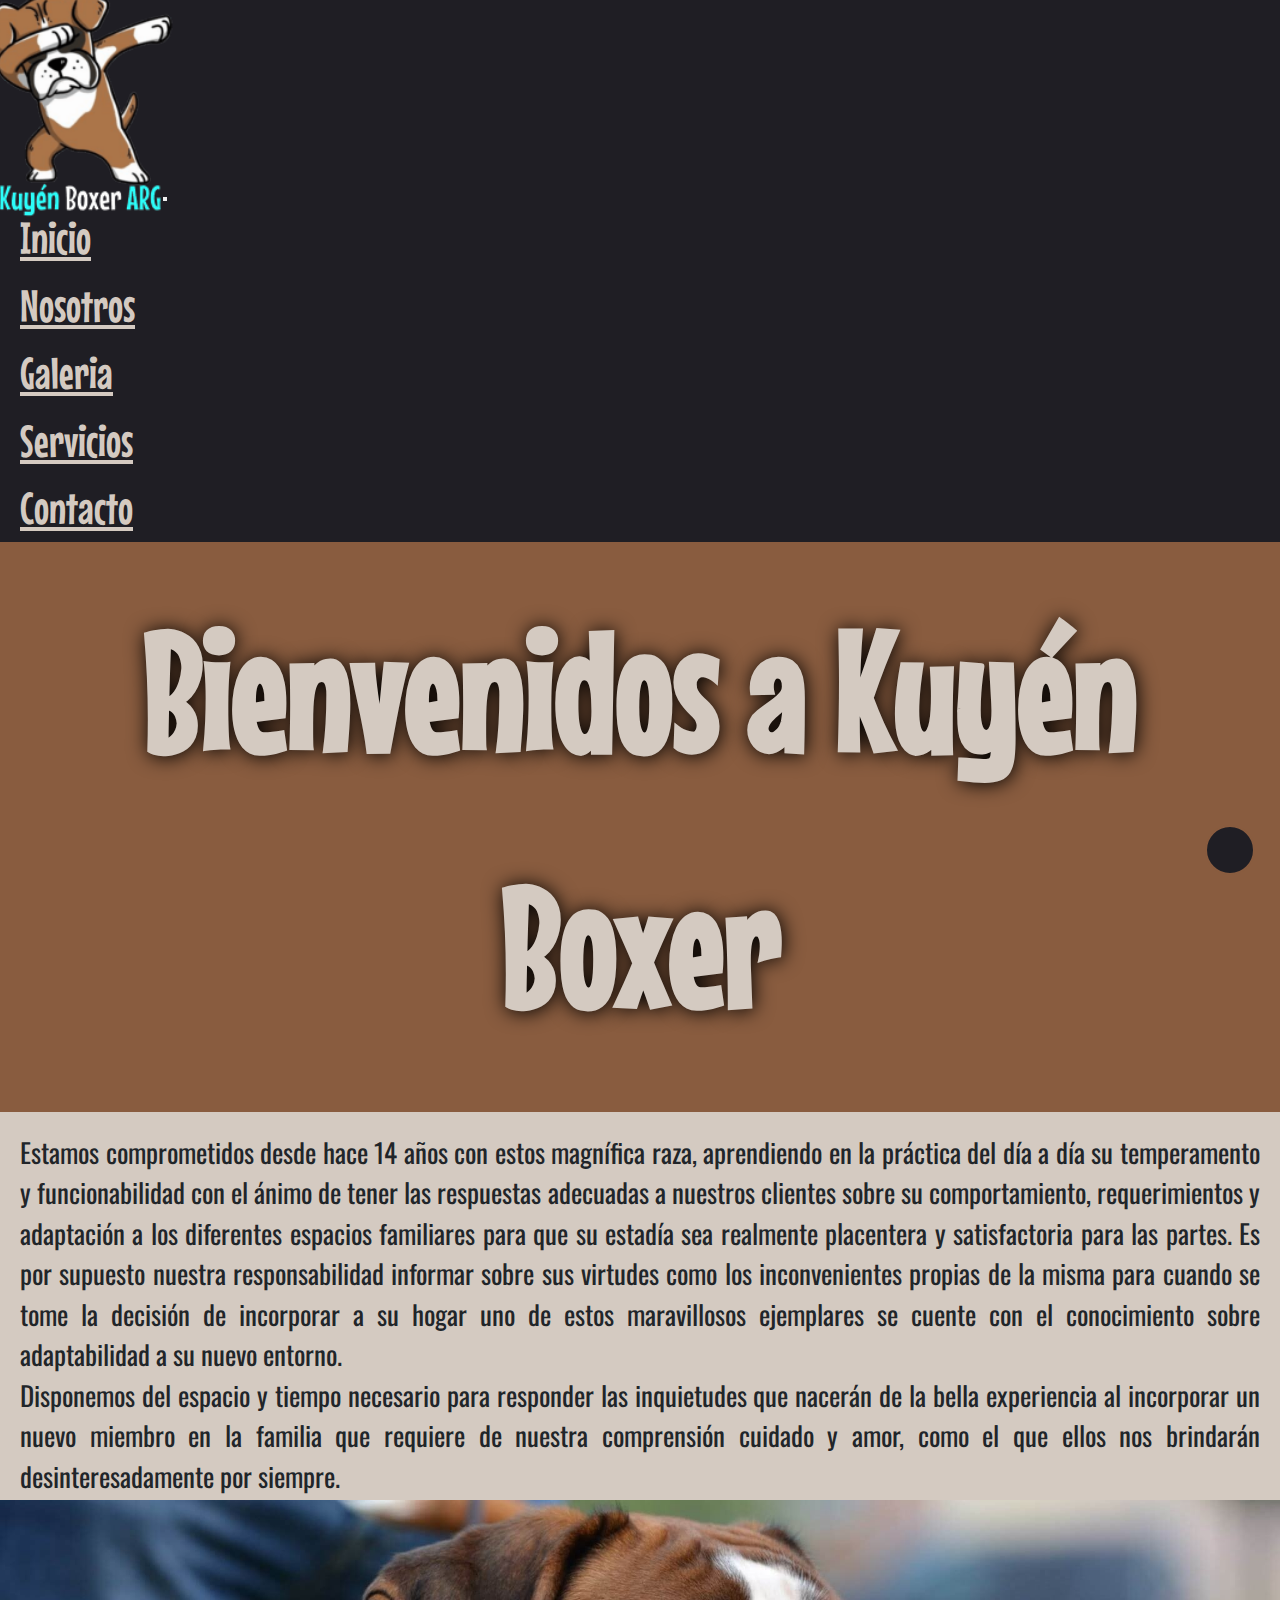
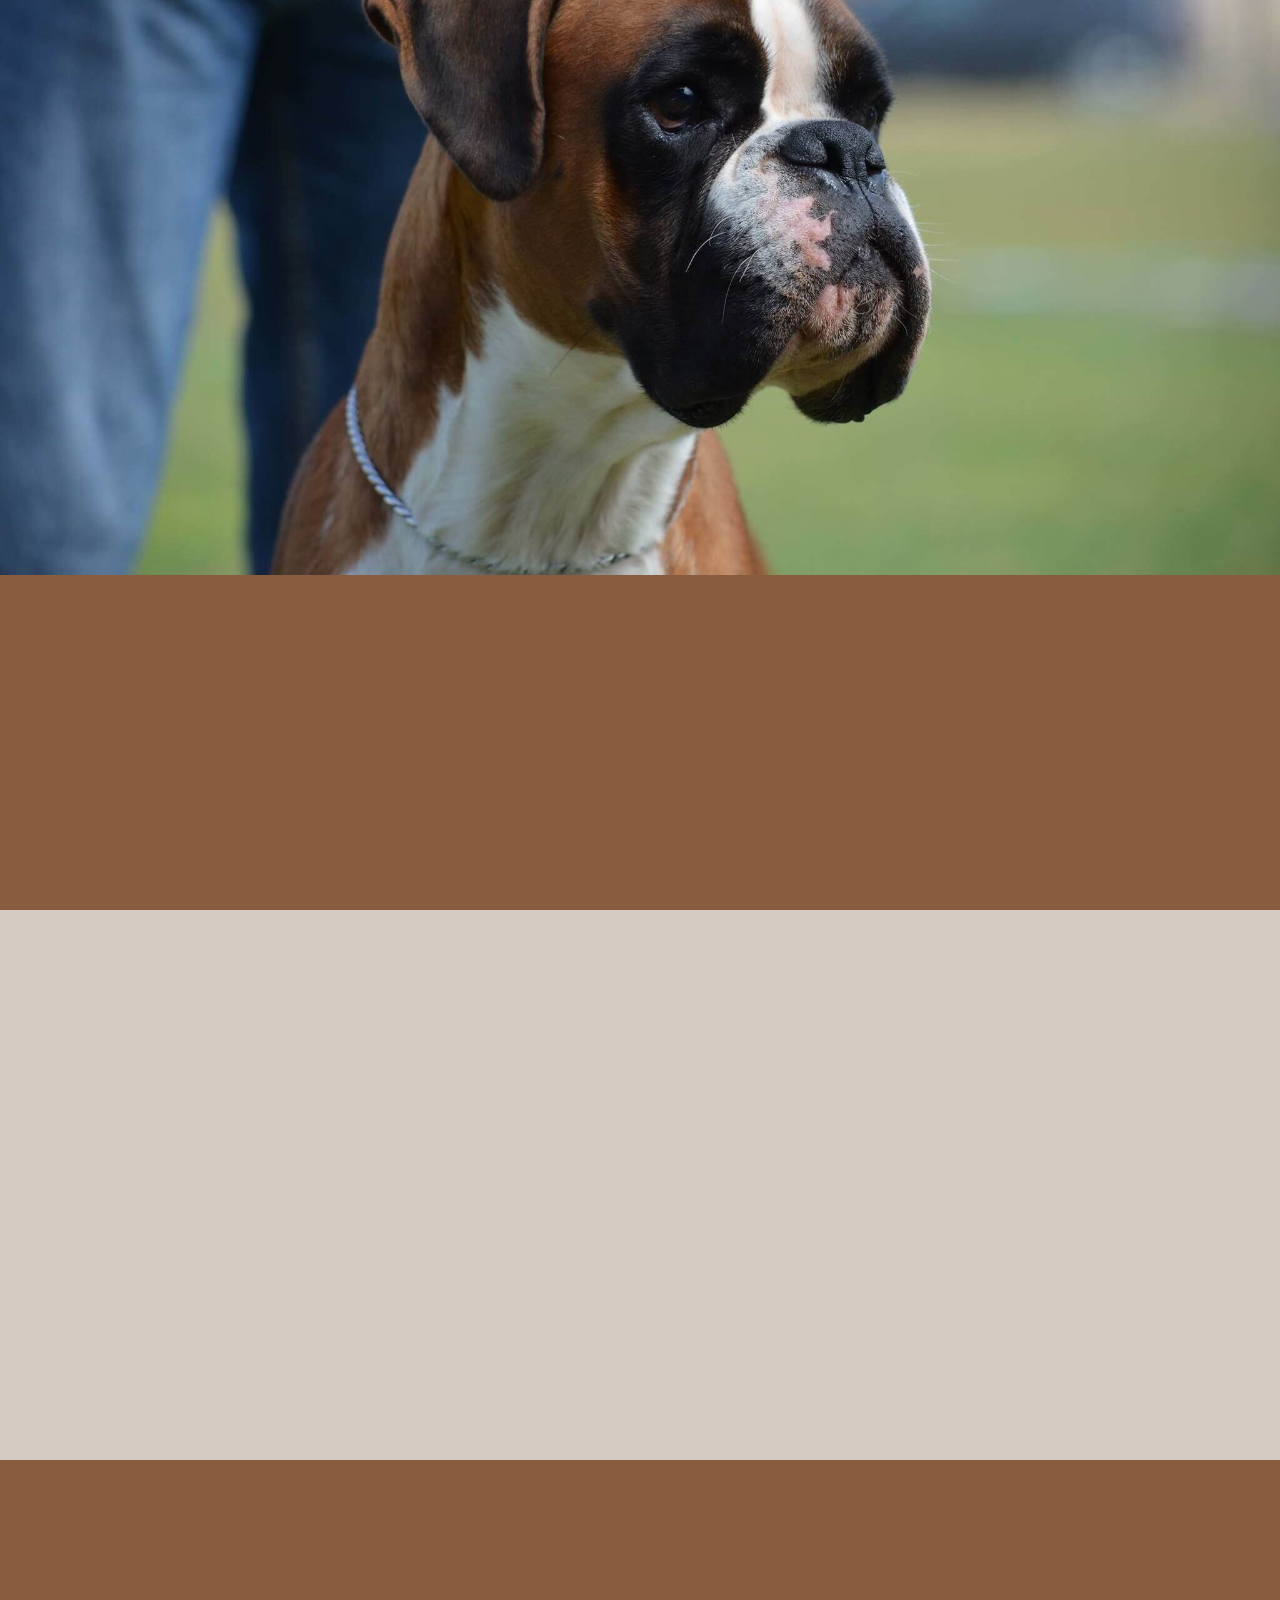
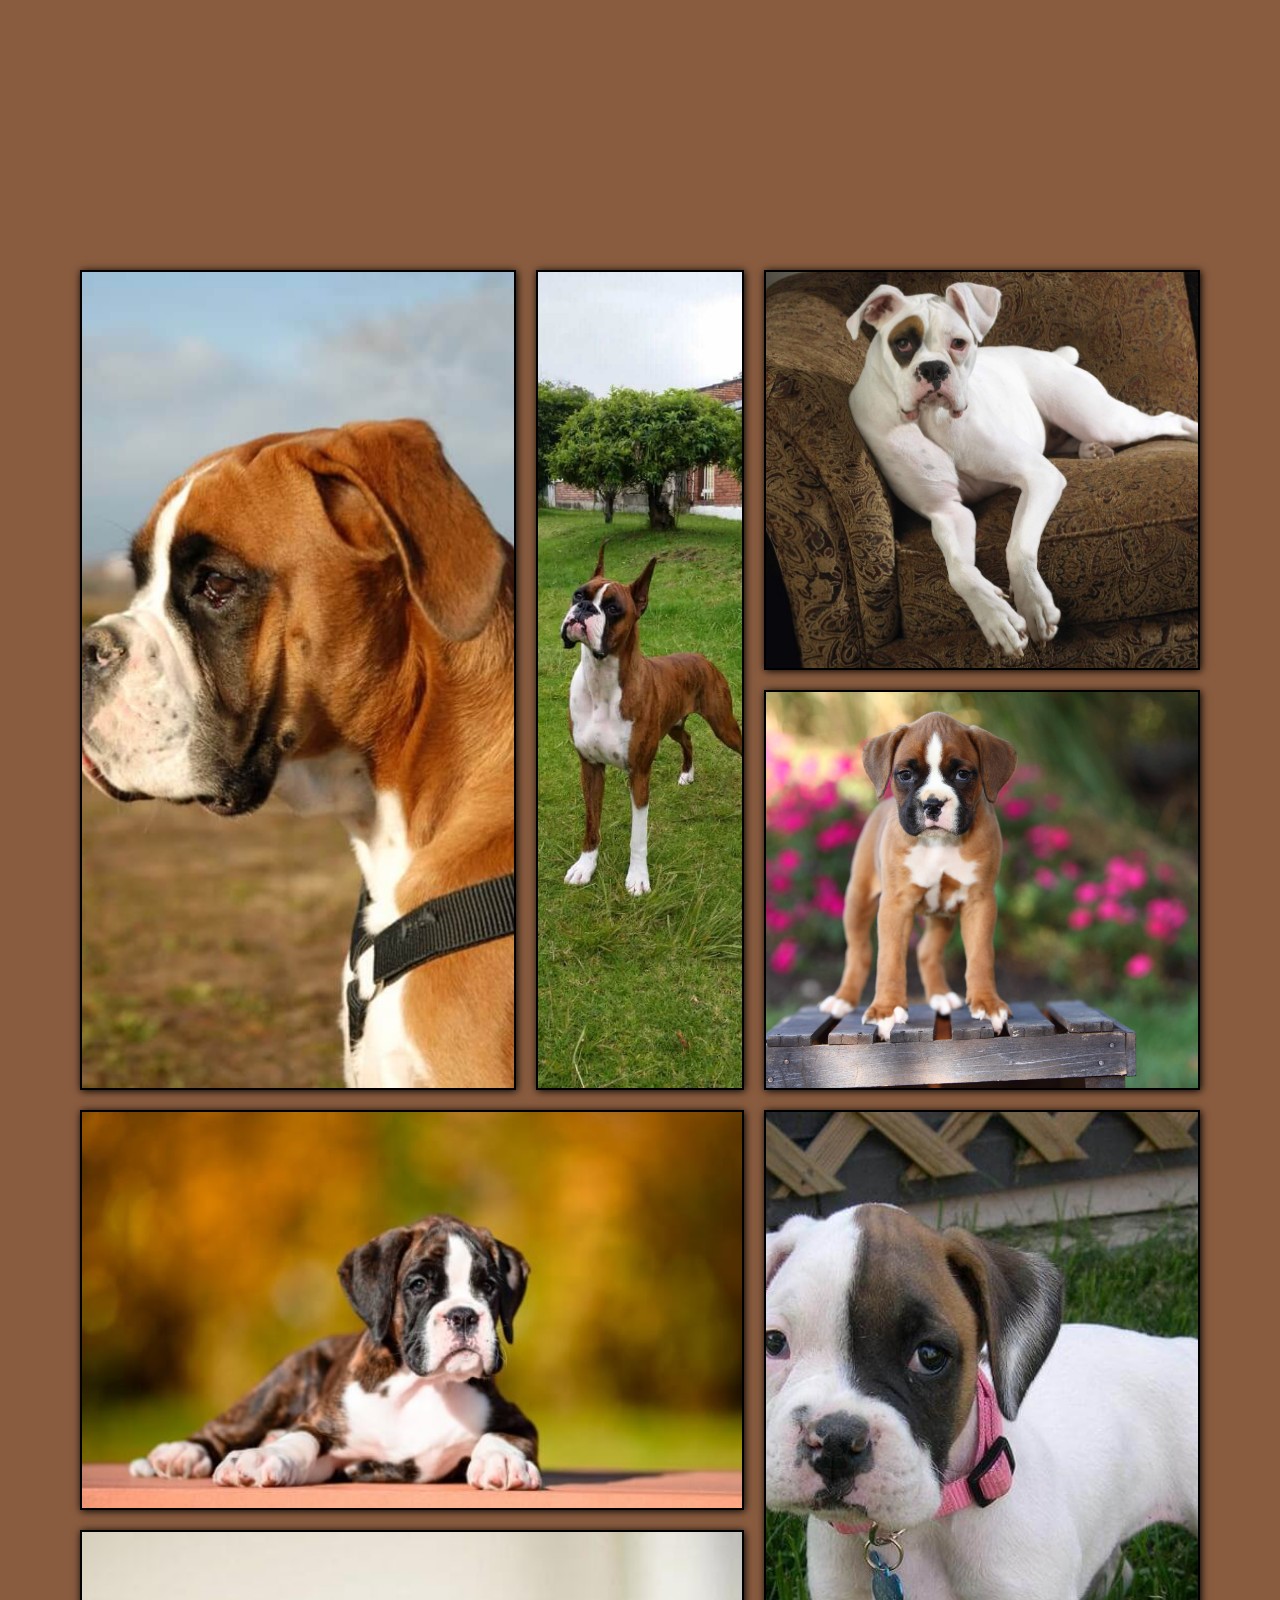
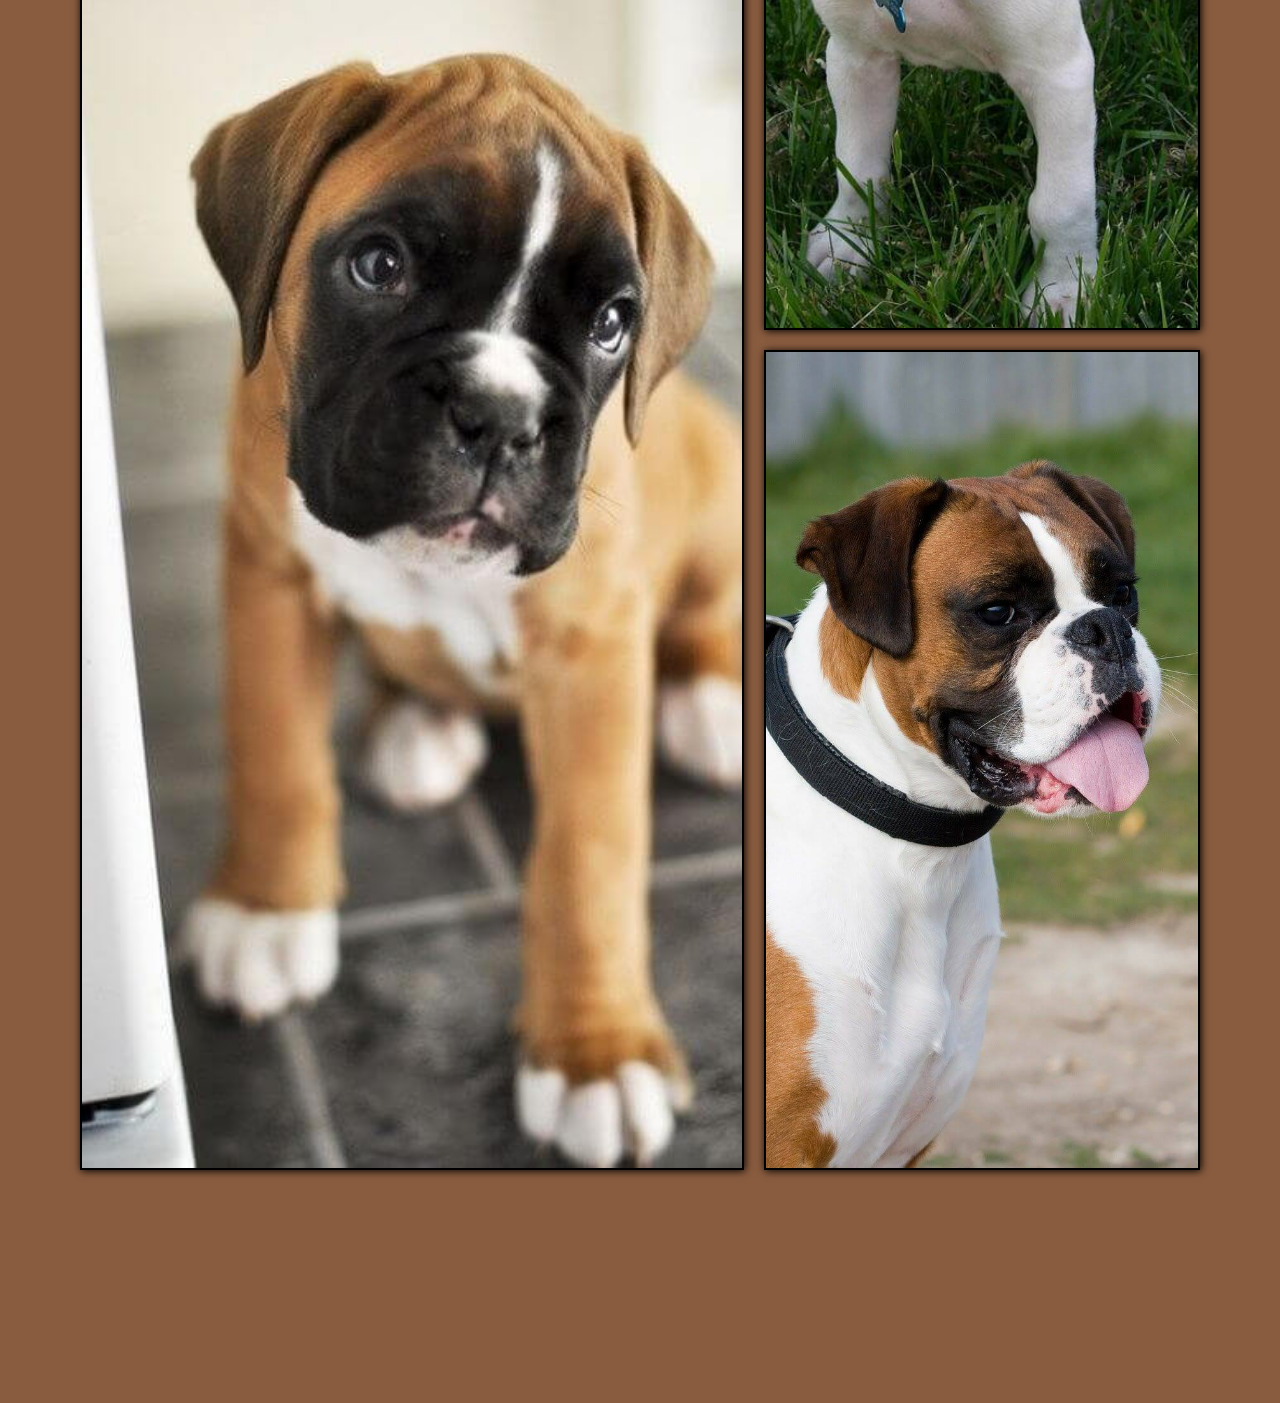
<file: index.html>
<!DOCTYPE html>
<html lang="es">
<head>
    <meta charset="UTF-8">
    <meta http-equiv="X-UA-Compatible" content="IE=edge">
    <meta name="viewport" content="width=device-width, initial-scale=1.0">
    <meta name="description" content="Somos un criadero dedicado a la raza de perros Bóxer, con muchos años de experiencia">
    <meta name="keywords" content="criadero, perros boxer, criadero argentino, cachorros, kuyen boxer">
    <title>Kuyén Boxer</title>
    <link href="https://unpkg.com/aos@2.3.1/dist/aos.css" rel="stylesheet">
    <link rel="stylesheet" href="https://cdnjs.cloudflare.com/ajax/libs/font-awesome/6.1.2/css/all.min.css" integrity="sha512-1sCRPdkRXhBV2PBLUdRb4tMg1w2YPf37qatUFeS7zlBy7jJI8Lf4VHwWfZZfpXtYSLy85pkm9GaYVYMfw5BC1A==" crossorigin="anonymous" referrerpolicy="no-referrer" />
    <link rel="shortcut icon" href="./assets/img/kuyenlogolabel.png" type="image/x-icon">
    <link rel="stylesheet" href="https://cdnjs.cloudflare.com/ajax/libs/animate.css/4.1.1/animate.min.css"/>
    <link rel="stylesheet" href="https://cdn.jsdelivr.net/npm/bootstrap@4.6.2/dist/css/bootstrap.min.css" integrity="sha384-xOolHFLEh07PJGoPkLv1IbcEPTNtaed2xpHsD9ESMhqIYd0nLMwNLD69Npy4HI+N" crossorigin="anonymous">
    <link rel="stylesheet" href="./assets/css/estilos.css">
</head>
<body>
    <!-- inicio barra de navegacion -->
    <header>
        <nav class="navbar navbar-expand-md navbar-dark bgnav">
            <!-- Brand -->
            <a class="navbar-brand" href="#"><img src="./assets/img/logo200px.png" alt="logo"></a>

            <!-- Toggler/collapsibe Button -->
            <button class="navbar-toggler" type="button" data-toggle="collapse" data-target="#collapsibleNavbar">
                <span class="navbar-toggler-icon"></span>
            </button>

            <!-- Navbar links -->
            <div class="collapse navbar-collapse" id="collapsibleNavbar">
                <ul class="navbar-nav">
                    <li class="nav-item">
                        <a class="nav-link" href="#">Inicio</a>
                    </li>
                    <li class="nav-item">
                        <a class="nav-link" href="./pages/nosotros.html">Nosotros</a>
                    </li>
                    <li class="nav-item">
                        <a class="nav-link" href="./pages/galeria.html">Galeria</a>
                    </li>
                    <li class="nav-item">
                        <a class="nav-link" href="./pages/servicios.html">Servicios</a>
                    </li>
                    <li class="nav-item">
                        <a class="nav-link" href="./pages/contacto.html">Contacto</a>
                    </li>
                </ul>
            </div>
        </nav>
    </header>
    <!-- fin barra de navegacion -->

    <!-- inicia seccion principal -->
    <main class="bienvenidos">
        <h1>Bienvenidos a Kuyén Boxer</h1>
        <p>Estamos  comprometidos desde hace  14 años con estos magnífica raza,  aprendiendo en la práctica del día a día su  temperamento y funcionabilidad   con el ánimo de tener las respuestas adecuadas a nuestros clientes sobre su comportamiento,  requerimientos  y  adaptación a los diferentes espacios familiares para que su estadía sea realmente placentera y satisfactoria para las partes.  Es por supuesto nuestra  responsabilidad informar sobre sus virtudes como los inconvenientes  propias de  la misma  para cuando   se tome la decisión de incorporar a su hogar uno de estos maravillosos  ejemplares  se  cuente con el  conocimiento sobre adaptabilidad a su  nuevo entorno. <br>
        Disponemos del espacio y tiempo necesario para responder las inquietudes que nacerán de la bella experiencia al incorporar un nuevo miembro en la familia que requiere de nuestra comprensión cuidado y amor,  como el que ellos nos brindarán desinteresadamente por siempre.</p>
        <div class="portada1">
            <img class="portada" src="./assets/img/portada.jpg" alt="portada_boxer">
        </div>    
    </main>
    <!-- fin seccion principal -->

    <!-- inicia seguda seccion -->
    <h2 data-aos="zoom-in-down">El Bóxer</h2>
    <section class="nosotros">
        <div class="izquierda" data-aos="zoom-in-down" data-aos-delay="500"></div>
        <div class="derecha" data-aos="fade-right">
            <h3 >Acerca de la Raza</h3>
            <p> El Boxer es un perro de tamaño mediano, de pelo liso, fuerte, con una estructura corta y cuadrada y
                huesos fuertes. Su musculatura es seca, fuertemente desarrollada y en relieve. Sus movimientos son
                vivaces, llenos de fuerza e hidalguía.
                El Boxer no debe parecer tosco, pesado o liviano.
                El Boxer debe es un perro de nervios fuertes, seguro de sí mismo, tranquilo y equilibrado.
                Su carácter es de máxima importancia y requiere de una atención especial. Su apego y lealtad hacia su
                amo y a todo su entorno, su vigilancia y valentía como defensor son conocidos desde la antigüedad. Es
                inofensivo con su entorno, pero desconfiado ante los
                extraños, alegre y gracioso durante el juego, pero temible en los momentos serios. Es fácil de educar
                gracias a su predisposición a ser obediente, su brío y valor, su agudeza natural y su buen olfato.
                Por no ser pretencioso y ser un perro limpio por naturaleza hace que sea agradable y valioso para la
                familia como perro de guardia, compañía y servicio. Su carácter es íntegro, no es falso ni rencoroso aún
                a edad avanzada. </p>
        </div>
    </section>
    <!-- fin segunda seccion -->
    
    <h2 data-aos="zoom-in-down">Galeria</h2>
    <!-- inicia galeria principal -->
    <div class="galeria">
        <div class="item item1"></div>
        <div class="item item2"></div>
        <div class="item item3"></div>
        <div class="item item4"></div>
        <div class="item item5"></div>
        <div class="item item6"></div>
        <div class="item item7"></div>
        <div class="item item8"></div>
    </div>
    <!-- fin galeria principal -->

    <!-- inicia footer -->
    <footer class="footer" data-aos="zoom-in-down" data-aos-anchor-placement="top-bottom">
        <p>Copyright ©  2022 Kuyén Boxer.
            Todos los derechos reservados</p>
        <p>Sitio web desarrollado por:</p>
        <p>Jorge Rodriguez</p>
        <div class="redes">
            <a class="fa-brands fa-facebook"href="http://www.facebook.com" target="_blank"></a>
            <a class="fa-brands fa-instagram"href="http://www.instagram.com" target="_blank"></a>
            <a class="fa-brands fa-whatsapp"href="http://www.whatsapp.com" target="_blank"></a>
            <a class="fa-brands fa-twitter"href="http://www.twitter.com" target="_blank"></a>
        </div>
    </footer>
    <!-- fin footer -->

    <!-- inicia mi boton de subir -->    
    <a href="#" class="subir">
        <i class="fa-solid fa-chevron-up"></i>
    </a>
    <!-- fin boton de subir -->
    
    <script src="https://cdn.jsdelivr.net/npm/jquery@3.5.1/dist/jquery.slim.min.js" integrity="sha384-DfXdz2htPH0lsSSs5nCTpuj/zy4C+OGpamoFVy38MVBnE+IbbVYUew+OrCXaRkfj" crossorigin="anonymous"></script>
    <script src="https://cdn.jsdelivr.net/npm/popper.js@1.16.1/dist/umd/popper.min.js" integrity="sha384-9/reFTGAW83EW2RDu2S0VKaIzap3H66lZH81PoYlFhbGU+6BZp6G7niu735Sk7lN" crossorigin="anonymous"></script>
    <script src="https://cdn.jsdelivr.net/npm/bootstrap@4.6.2/dist/js/bootstrap.min.js" integrity="sha384-+sLIOodYLS7CIrQpBjl+C7nPvqq+FbNUBDunl/OZv93DB7Ln/533i8e/mZXLi/P+" crossorigin="anonymous"></script>
    <script src="https://unpkg.com/aos@2.3.1/dist/aos.js"></script>
    <script>
        AOS.init();
    </script>
</body>
</html>
</file>
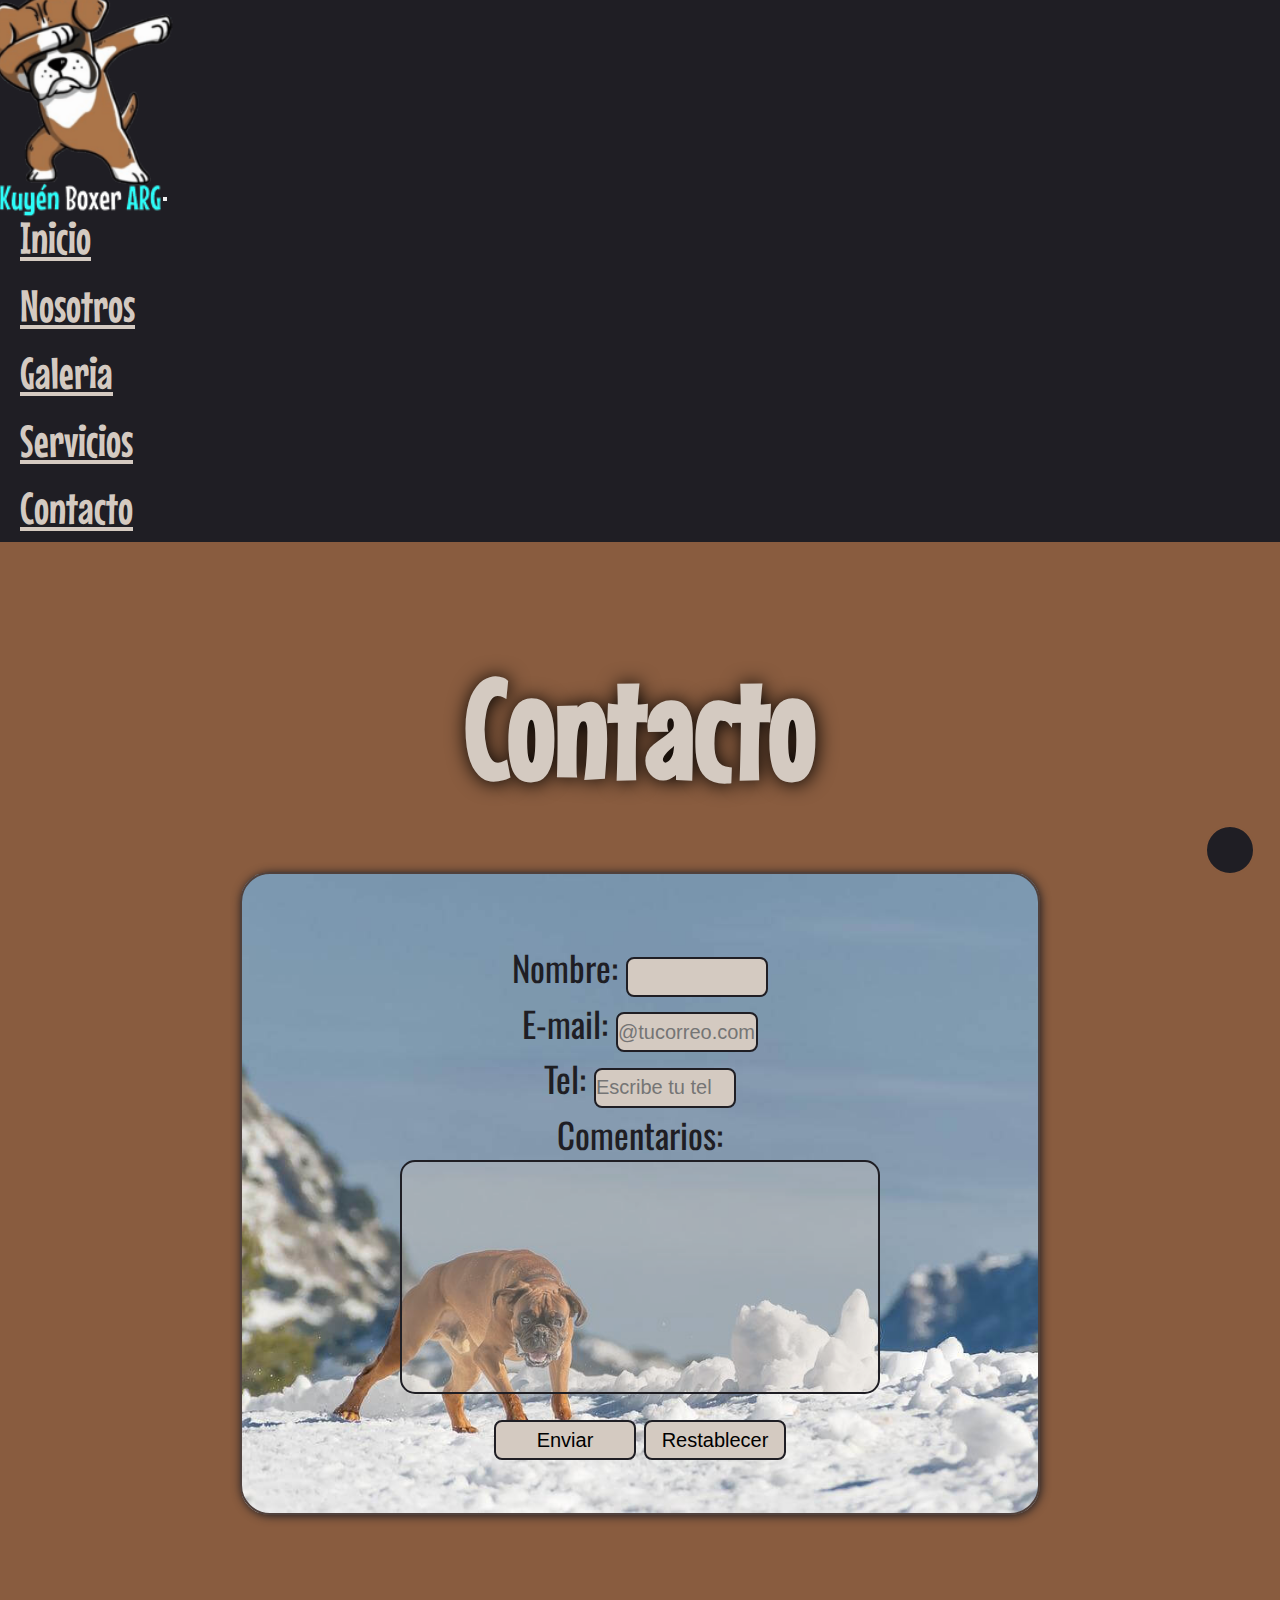
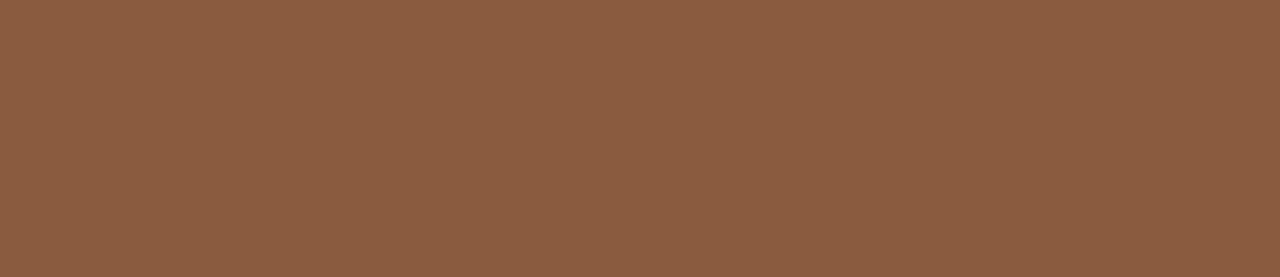
<file: pages/contacto.html>
<!DOCTYPE html>
<html lang="es">
<head>
    <meta charset="UTF-8">
    <meta http-equiv="X-UA-Compatible" content="IE=edge">
    <meta name="viewport" content="width=device-width, initial-scale=1.0">
    <meta name="description" content="Envianos tu consulta, te contestaremos a la brevedad">
    <meta name="keywords" content="contacto, contactate, consultas, escribinos, correo">
    <title>Contactá a Kuyén</title>
    <link href="https://unpkg.com/aos@2.3.1/dist/aos.css" rel="stylesheet">
    <link rel="stylesheet" href="https://cdnjs.cloudflare.com/ajax/libs/font-awesome/6.1.2/css/all.min.css" integrity="sha512-1sCRPdkRXhBV2PBLUdRb4tMg1w2YPf37qatUFeS7zlBy7jJI8Lf4VHwWfZZfpXtYSLy85pkm9GaYVYMfw5BC1A==" crossorigin="anonymous" referrerpolicy="no-referrer" />
    <link rel="shortcut icon" href="../assets/img/kuyenlogolabel.png" type="image/x-icon">
    <link rel="stylesheet" href="https://cdnjs.cloudflare.com/ajax/libs/animate.css/4.1.1/animate.min.css"/>
    <link rel="stylesheet" href="https://cdn.jsdelivr.net/npm/bootstrap@4.6.2/dist/css/bootstrap.min.css" integrity="sha384-xOolHFLEh07PJGoPkLv1IbcEPTNtaed2xpHsD9ESMhqIYd0nLMwNLD69Npy4HI+N" crossorigin="anonymous">
    <link rel="stylesheet" href="../assets/css/estilos.css">
</head>
<body>
    <!-- inicio barra de navegacion -->
    <header>
        <nav class="navbar navbar-expand-md navbar-dark bgnav">
            <!-- Brand -->
            <a class="navbar-brand" href="../index.html"><img src="../assets/img/logo200px.png" alt="logo"></a>

            <!-- Toggler/collapsibe Button -->
            <button class="navbar-toggler" type="button" data-toggle="collapse" data-target="#collapsibleNavbar">
                <span class="navbar-toggler-icon"></span>
            </button>

            <!-- Navbar links -->
            <div class="collapse navbar-collapse" id="collapsibleNavbar">
                <ul class="navbar-nav">
                    <li class="nav-item">
                        <a class="nav-link" href="../index.html">Inicio</a>
                    </li>
                    <li class="nav-item">
                        <a class="nav-link" href="./nosotros.html">Nosotros</a>
                    </li>
                    <li class="nav-item">
                        <a class="nav-link" href="./galeria.html">Galeria</a>
                    </li>
                    <li class="nav-item">
                        <a class="nav-link" href="./servicios.html">Servicios</a>
                    </li>
                    <li class="nav-item">
                        <a class="nav-link" href="#">Contacto</a>
                    </li>
                </ul>
            </div>
        </nav>
    </header>
    <!-- fin barra de navegacion -->
    
    <main>
        <h2 class="animate__animated animate__bounce animate__delay-1s">Contacto</h2>

        <!-- inicia formulario -->
        <div class="formulario">
            <fieldset class="animate__animated animate__rubberBand">
                <br>                
                <form action="input">
                    <label for="Nombre">Nombre:</label>
                    <input type="text" name="Nombre"><br>
                    <label for="E-mail">E-mail:</label>
                    <input type="email" name="E-mail" required placeholder="@tucorreo.com"><br>
                    <label for="Tel">Tel:</label>
                    <input type="number" name="Tel" required placeholder="Escribe tu tel"><br>
                    <label for="Comentarios">Comentarios:</label><br>
                    <textarea name="Comentarios" id="" cols="27" rows="10"></textarea><br>
                    <input class="enviar" type="submit" value="Enviar">
                    <input class="rest" type="reset" value="Restablecer"><br><br>
                </form>
            </fieldset>
        </div>
        <!-- fin formulario -->
    </main>

    <!-- inicia footer -->    
    <footer class="footer" data-aos="zoom-in-down">
        <p>Copyright ©  2022 Kuyén Boxer.
            Todos los derechos reservados</p>
        <p>Sitio web desarrollado por:</p>
        <p>Jorge Rodriguez</p>
        <div class="redes">
            <a class="fa-brands fa-facebook"href="http://www.facebook.com" target="_blank"></a>
            <a class="fa-brands fa-instagram"href="http://www.instagram.com" target="_blank"></a>
            <a class="fa-brands fa-whatsapp"href="http://www.whatsapp.com" target="_blank"></a>
            <a class="fa-brands fa-twitter"href="http://www.twitter.com" target="_blank"></a>
        </div>
    </footer>
    <!-- fin footer -->

    <!-- inicia boton de subir -->
    <a href="#" class="subir">
        <i class="fa-solid fa-chevron-up"></i>
    </a>
    <!-- fin boton de subir -->
    
    <script src="https://cdn.jsdelivr.net/npm/jquery@3.5.1/dist/jquery.slim.min.js" integrity="sha384-DfXdz2htPH0lsSSs5nCTpuj/zy4C+OGpamoFVy38MVBnE+IbbVYUew+OrCXaRkfj" crossorigin="anonymous"></script>
    <script src="https://cdn.jsdelivr.net/npm/popper.js@1.16.1/dist/umd/popper.min.js" integrity="sha384-9/reFTGAW83EW2RDu2S0VKaIzap3H66lZH81PoYlFhbGU+6BZp6G7niu735Sk7lN" crossorigin="anonymous"></script>
    <script src="https://cdn.jsdelivr.net/npm/bootstrap@4.6.2/dist/js/bootstrap.min.js" integrity="sha384-+sLIOodYLS7CIrQpBjl+C7nPvqq+FbNUBDunl/OZv93DB7Ln/533i8e/mZXLi/P+" crossorigin="anonymous"></script>
    <script src="https://unpkg.com/aos@2.3.1/dist/aos.js"></script>
    <script>
        AOS.init();
    </script>
</body> 
</html>
</file>
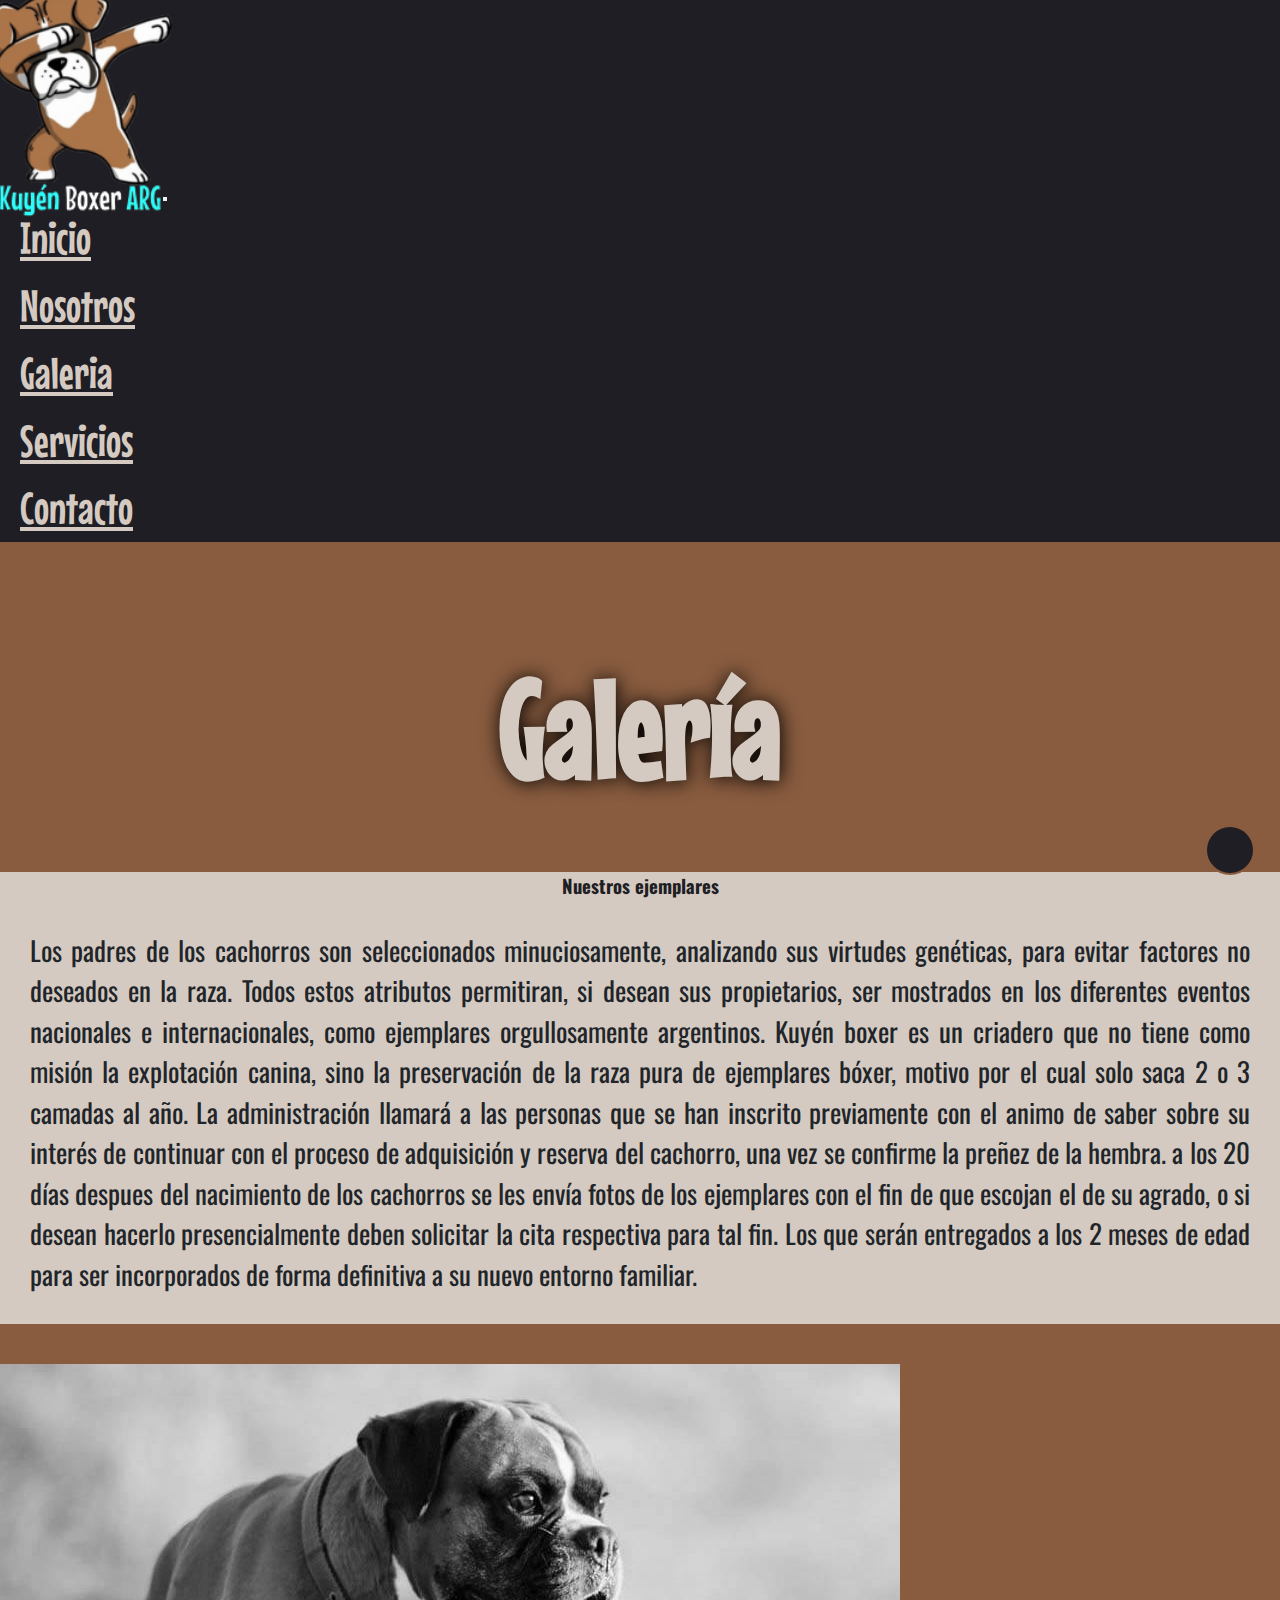
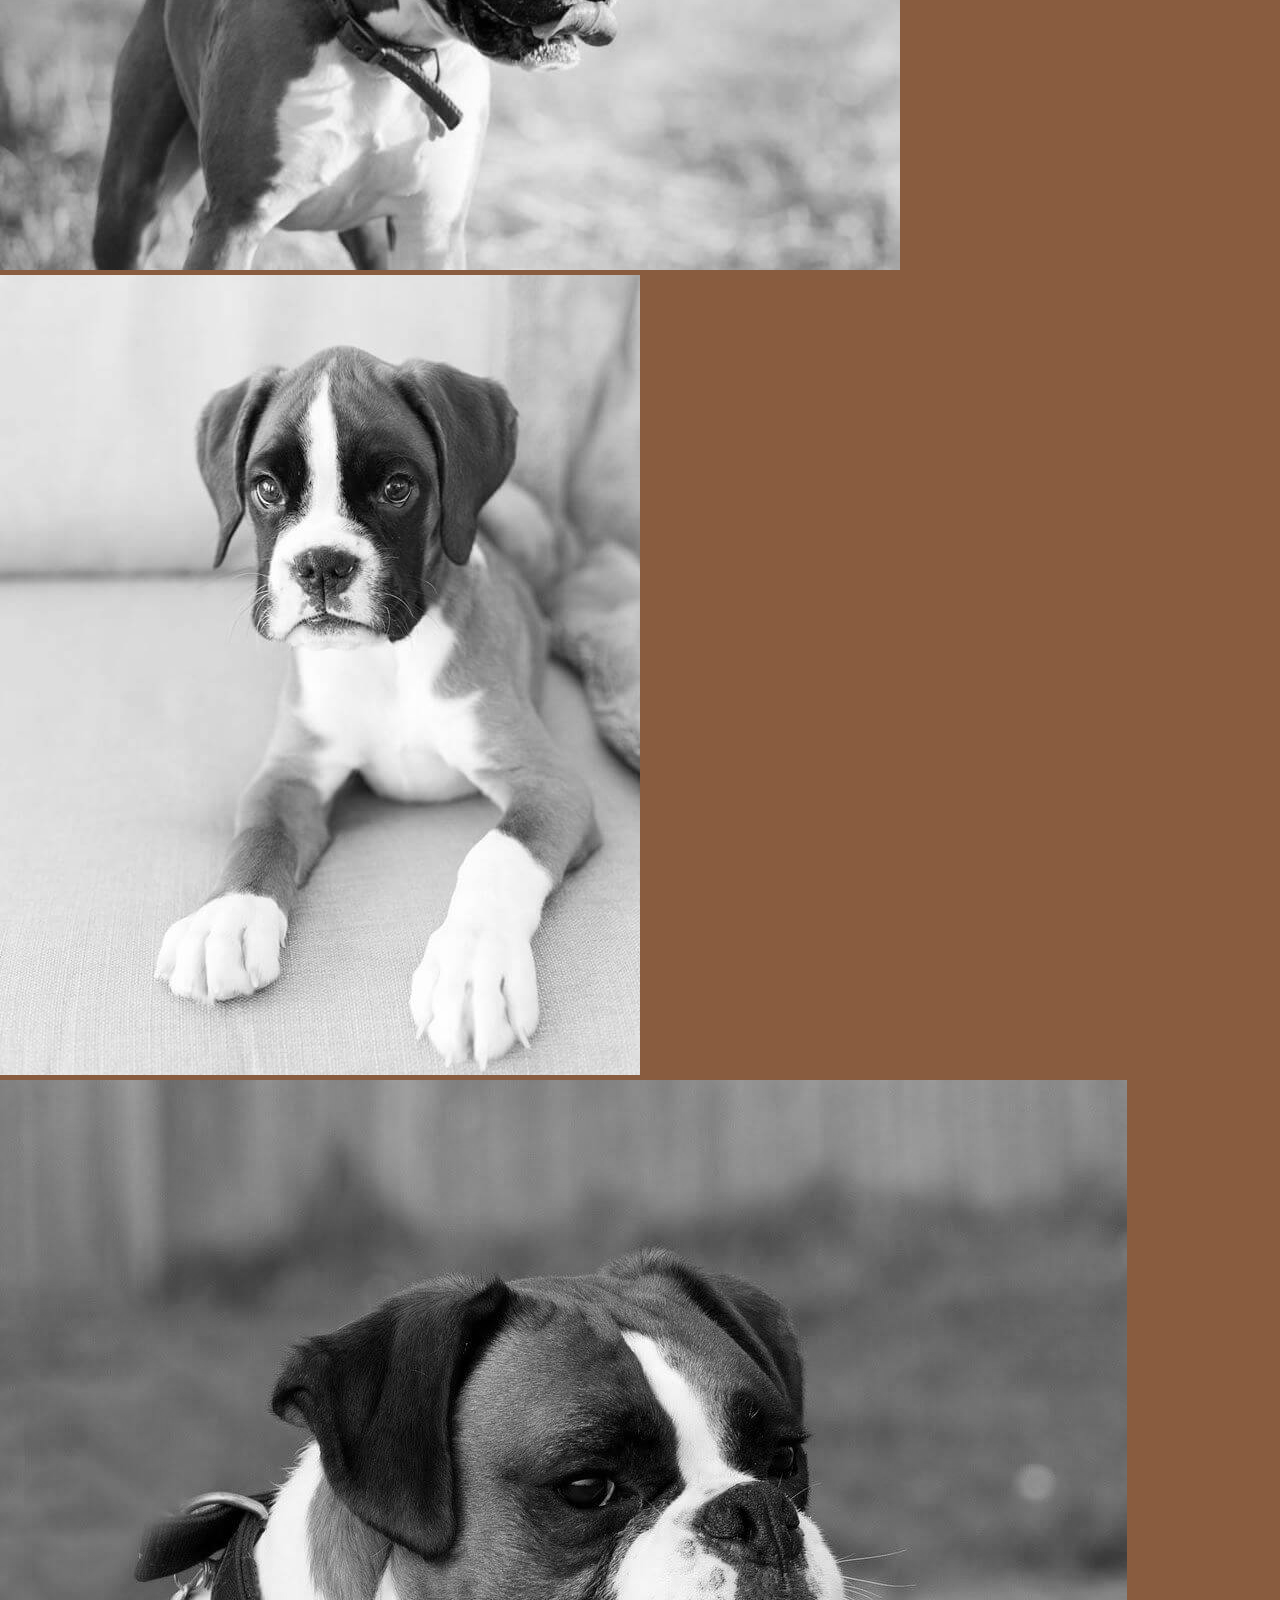
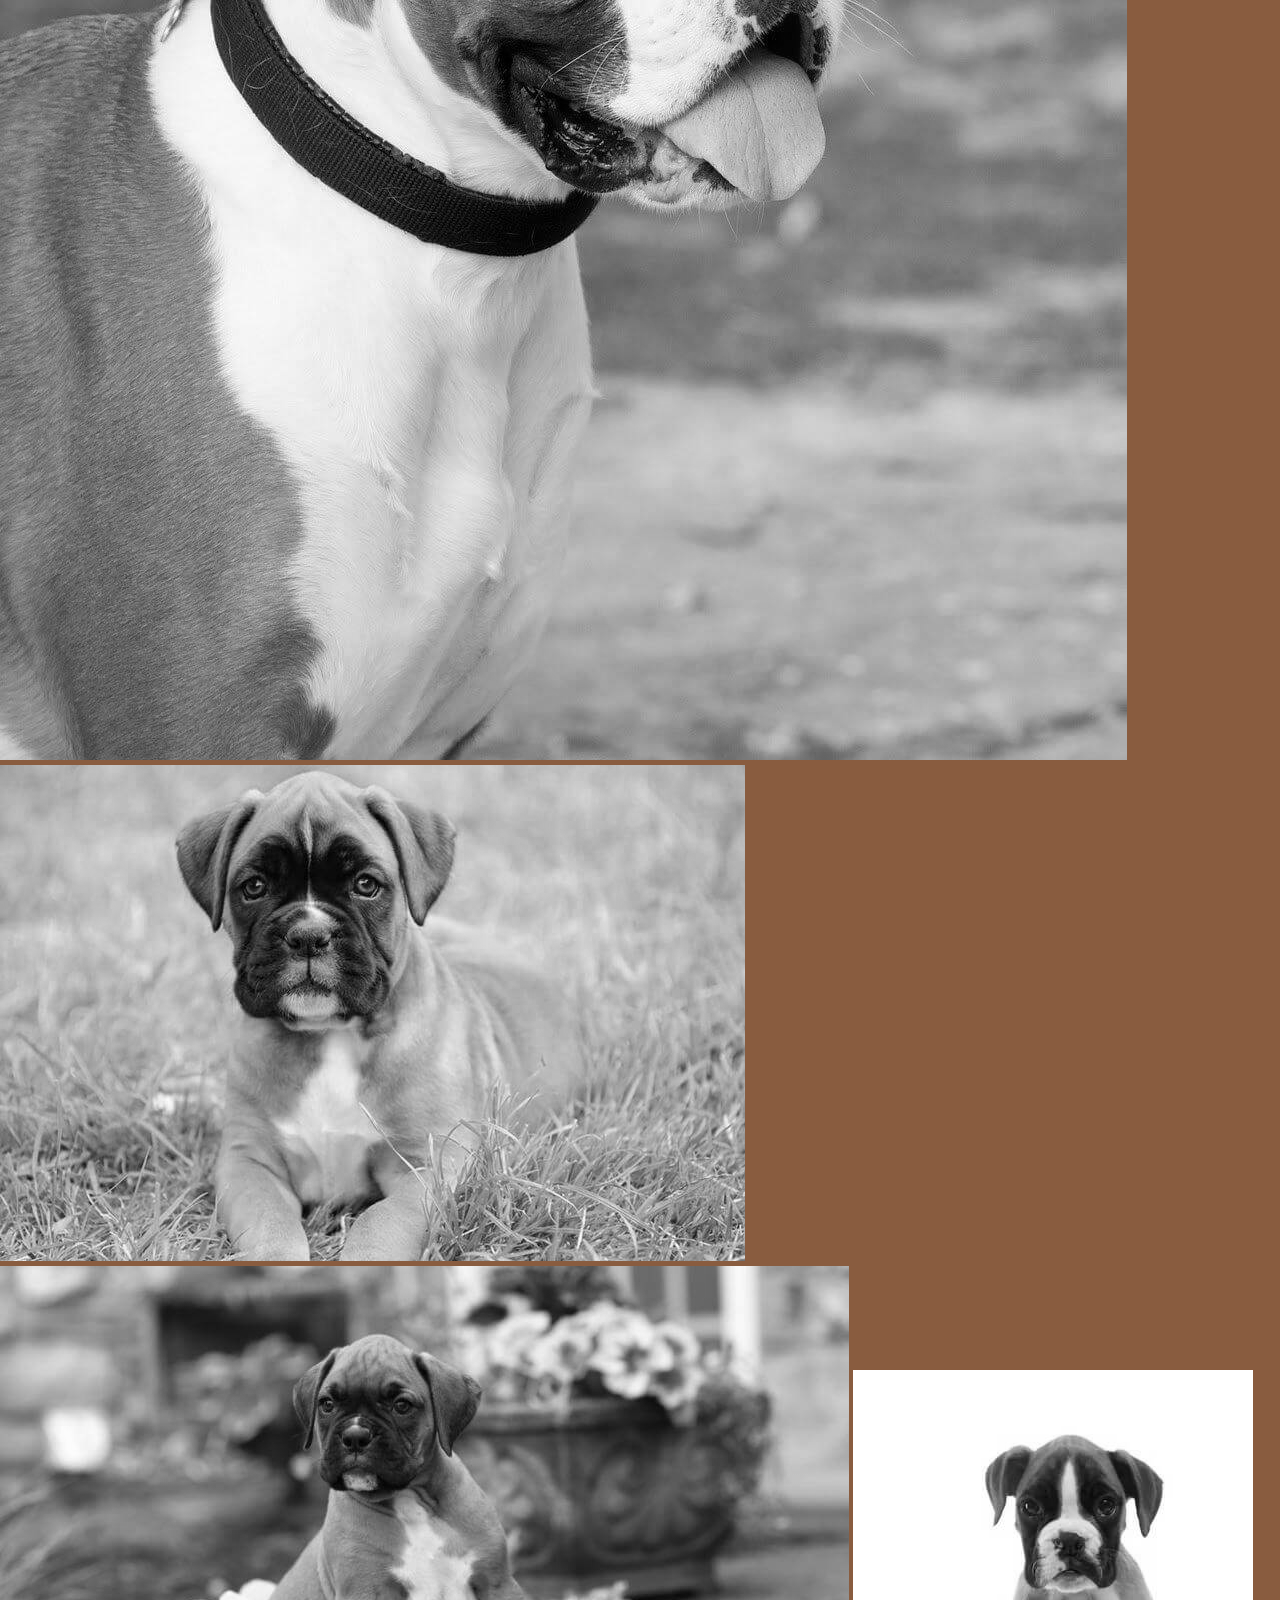
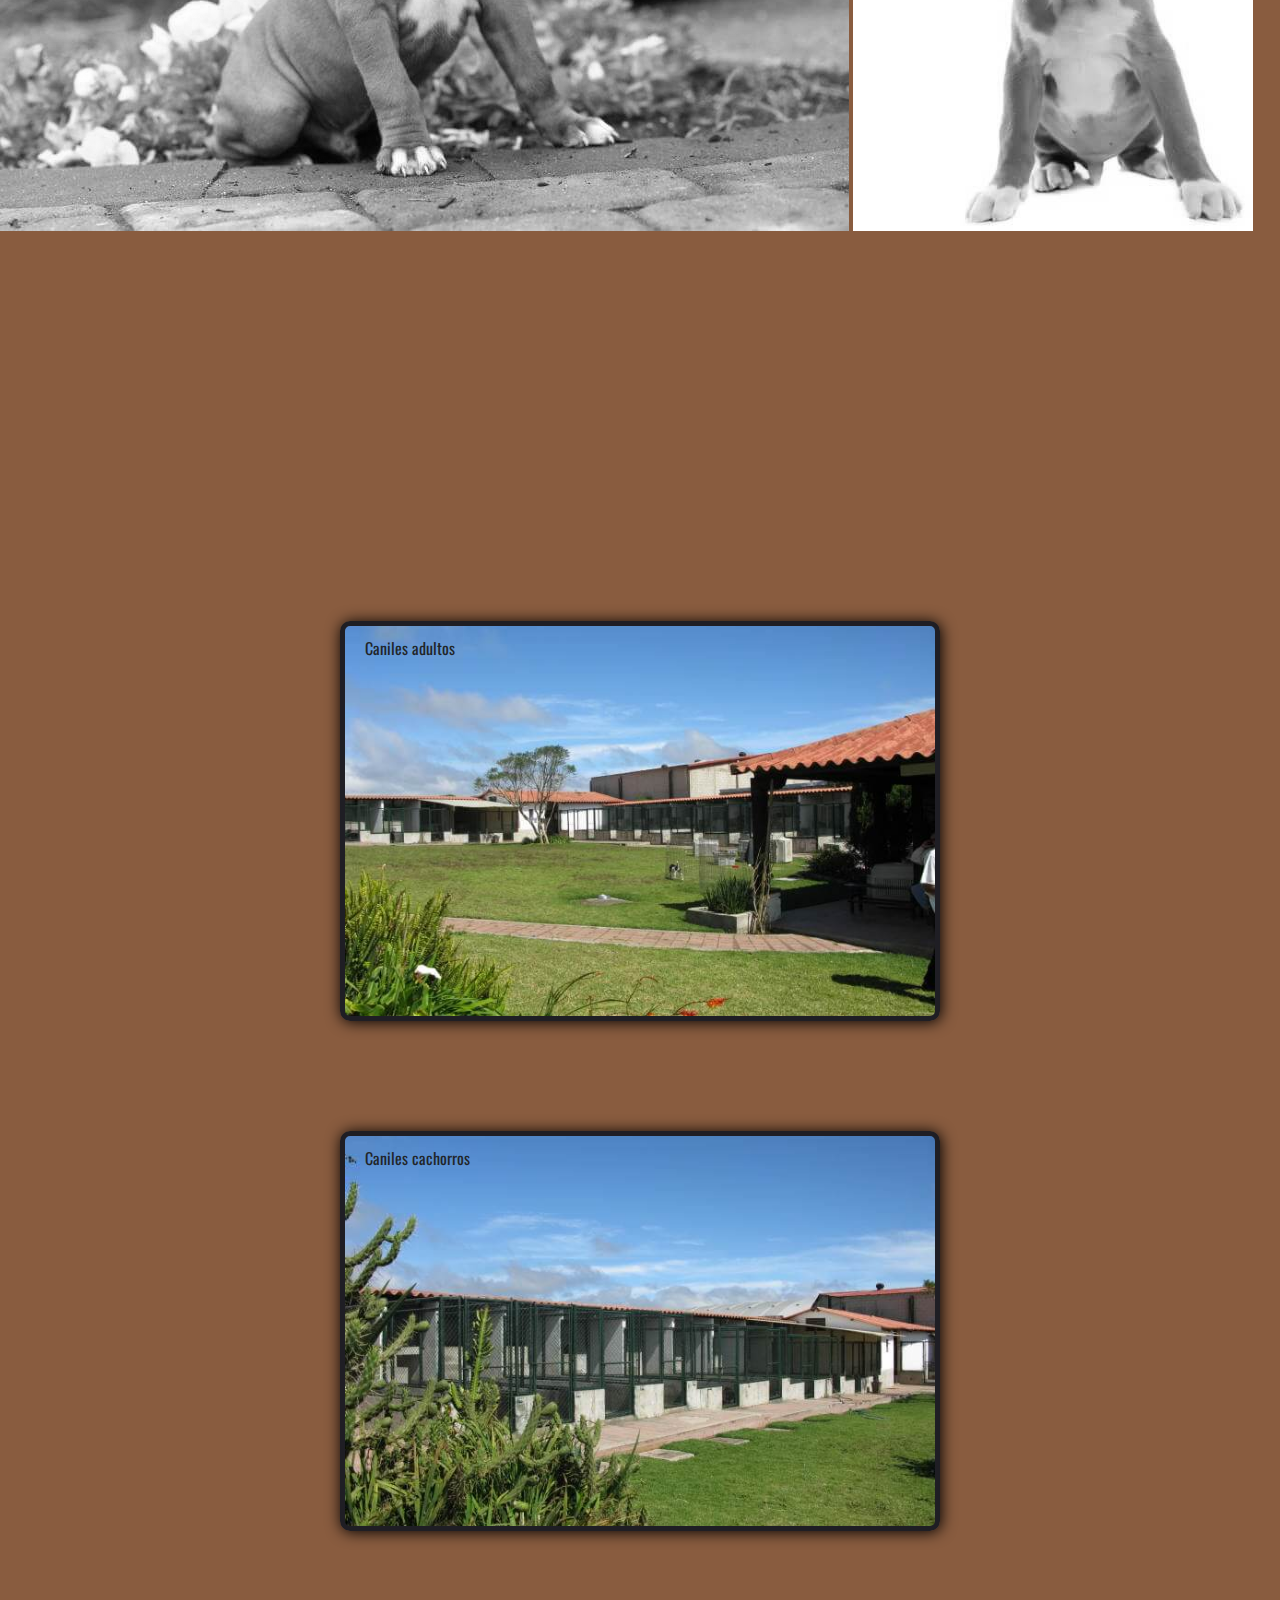
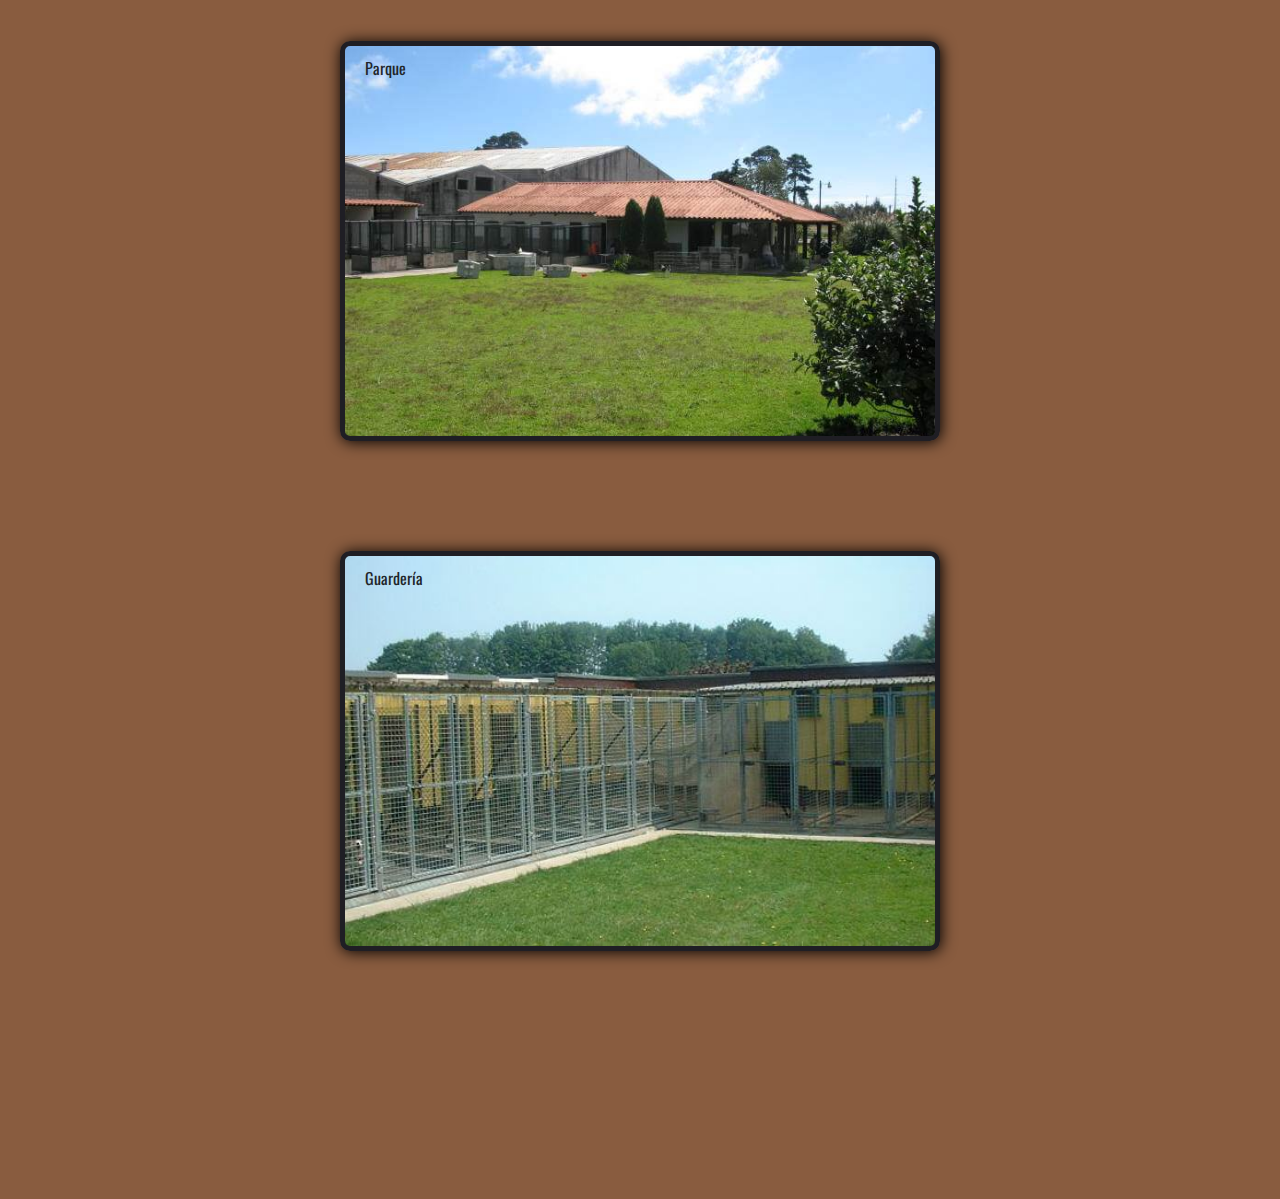
<file: pages/galeria.html>
<!DOCTYPE html>
<html lang="es">
<head>
    <meta charset="UTF-8">
    <meta http-equiv="X-UA-Compatible" content="IE=edge">
    <meta name="viewport" content="width=device-width, initial-scale=1.0">
    <meta name="description" content="Nuestros ejemplares de perros boxer responden a la constancia y perseverancia en la crianza de cada cachorro">
    <meta name="keywords" content="fotos de cachorros, foto de boxer, ejemplares boxer, pedigree, criaderos en buenos aires">
    <title>Galería Kuyén</title>
    <link href="https://unpkg.com/aos@2.3.1/dist/aos.css" rel="stylesheet">
    <link rel="stylesheet" href="https://cdnjs.cloudflare.com/ajax/libs/font-awesome/6.1.2/css/all.min.css" integrity="sha512-1sCRPdkRXhBV2PBLUdRb4tMg1w2YPf37qatUFeS7zlBy7jJI8Lf4VHwWfZZfpXtYSLy85pkm9GaYVYMfw5BC1A==" crossorigin="anonymous" referrerpolicy="no-referrer" />
    <link rel="shortcut icon" href="../assets/img/kuyenlogolabel.png" type="image/x-icon">
    <link rel="stylesheet" href="https://cdnjs.cloudflare.com/ajax/libs/animate.css/4.1.1/animate.min.css"/>
    <link rel="stylesheet" href="https://cdn.jsdelivr.net/npm/bootstrap@4.6.2/dist/css/bootstrap.min.css" integrity="sha384-xOolHFLEh07PJGoPkLv1IbcEPTNtaed2xpHsD9ESMhqIYd0nLMwNLD69Npy4HI+N" crossorigin="anonymous">
    <link rel="stylesheet" href="../assets/css/estilos.css">
</head>
<body>
    <!-- inicio barra de navegacion -->
    <header>
        <nav class="navbar navbar-expand-md navbar-dark bgnav">
            <!-- Brand -->
            <a class="navbar-brand" href="../index.html"><img src="../assets/img/logo200px.png" alt="logo"></a>

            <!-- Toggler/collapsibe Button -->
            <button class="navbar-toggler" type="button" data-toggle="collapse" data-target="#collapsibleNavbar">
                <span class="navbar-toggler-icon"></span>
            </button>

            <!-- Navbar links -->
            <div class="collapse navbar-collapse" id="collapsibleNavbar">
                <ul class="navbar-nav">
                    <li class="nav-item">
                        <a class="nav-link" href="../index.html">Inicio</a>
                    </li>
                    <li class="nav-item">
                        <a class="nav-link" href="./nosotros.html">Nosotros</a>
                    </li>
                    <li class="nav-item">
                        <a class="nav-link" href="#">Galeria</a>
                    </li>
                    <li class="nav-item">
                        <a class="nav-link" href="./servicios.html">Servicios</a>
                    </li>
                    <li class="nav-item">
                        <a class="nav-link" href="./contacto.html">Contacto</a>
                    </li>
                </ul>
            </div>
        </nav>
    </header>
    <!-- fin barra de navegacion -->
    <main>
        <h2 class="animate__animated animate__bounce animate__delay-1s">Galería</h2>
        <section id="galeria" class="container-fluid">
            <div class="text-center pt-5">
                <h3>Nuestros ejemplares</h3>
                <p class="nos">Los padres de los cachorros son seleccionados minuciosamente, analizando sus virtudes genéticas, para evitar factores no deseados en la raza.
                    Todos estos atributos permitiran, si desean sus propietarios, ser mostrados  en los diferentes eventos nacionales e internacionales, como ejemplares orgullosamente argentinos.
                    Kuyén boxer es un criadero que no tiene como misión la explotación canina, sino la preservación de la raza pura de ejemplares bóxer, motivo por el cual solo saca 2 o 3 camadas al año. La administración llamará a las personas que se han inscrito previamente con el animo de saber sobre su interés de continuar con el proceso de adquisición y reserva del cachorro, una vez se confirme la preñez de la hembra. a los 20 días despues del nacimiento de los cachorros  se les envía fotos de los ejemplares con el fin de que escojan el de su agrado, o si desean hacerlo presencialmente deben solicitar la cita respectiva para tal fin. Los que serán entregados a los 2 meses de edad para ser incorporados de forma definitiva a su nuevo entorno familiar.
                </p>
            </div>
        <!-- GALERIA inicia-->
            <div class="row">
                <div class="col-sm-4 mb4">
                    <img class="w-100 mb-4 rounded" src="../assets/img/land1.jpg" alt="boxer macho bayo">                    
                    <img class="w-100 mb-4 rounded" src="../assets/img/portrait1.jpg" alt="cachorro bayo">
                </div>
                <div class="col-sm-4 mb4">
                    <img class="w-100 mb-4 rounded" src="../assets/img/hembra.jpg" alt="boxer hembra">
                    <img class="w-100 mb-4 rounded" src="../assets/img/land2.jpg" alt="cachorro marron carita negra">
                    
                </div>
                <div class="col-sm-4 mb4">
                    <img class="w-100 mb-4 rounded" src="../assets/img/land3.jpg" alt="cachorro marron carita negra">
                    <img class="w-100 mb-4 rounded" src="../assets/img/portrait3.jpg" alt="cachorro bayo antifaz negro">
                </div>
            </div>
        <!-- GALERIA fin-->
        </section>
        <!-- NUESTRAS INSTALACIONES inicia -->
        <h2 data-aos="zoom-in-down">Instalaciones</h2>
        <div class="instalaciones">
            <div class="foto1">
                <p>Caniles adultos</p>
            </div>
            <div class="foto2">
                <p>Caniles cachorros</p>
            </div>
            <div class="foto3">
                <p>Parque</p>
            </div>
            <div class="foto4">
                <p>Guardería</p>
            </div>
        </div>
        <!-- NUESTRAS INSTALACIONES fin -->
    </main>

    <!-- inicia footer -->
    <footer class="footer" data-aos="zoom-in-down">
        <p>Copyright ©  2022 Kuyén Boxer.
            Todos los derechos reservados</p>
        <p>Sitio web desarrollado por:</p>
        <p>Jorge Rodriguez</p>
        <div class="redes">
            <a class="fa-brands fa-facebook"href="http://www.facebook.com" target="_blank"></a>
            <a class="fa-brands fa-instagram"href="http://www.instagram.com" target="_blank"></a>
            <a class="fa-brands fa-whatsapp"href="http://www.whatsapp.com" target="_blank"></a>
            <a class="fa-brands fa-twitter"href="http://www.twitter.com" target="_blank"></a>
        </div>
    </footer>
    <!-- fin footer -->

    <!-- inicia mi boton de subir -->
    <a href="#" class="subir">
        <i class="fa-solid fa-chevron-up"></i>
    </a>
    <!-- fin mi boton de subir -->
    
    <script src="https://cdn.jsdelivr.net/npm/jquery@3.5.1/dist/jquery.slim.min.js" integrity="sha384-DfXdz2htPH0lsSSs5nCTpuj/zy4C+OGpamoFVy38MVBnE+IbbVYUew+OrCXaRkfj" crossorigin="anonymous"></script>
    <script src="https://cdn.jsdelivr.net/npm/popper.js@1.16.1/dist/umd/popper.min.js" integrity="sha384-9/reFTGAW83EW2RDu2S0VKaIzap3H66lZH81PoYlFhbGU+6BZp6G7niu735Sk7lN" crossorigin="anonymous"></script>
    <script src="https://cdn.jsdelivr.net/npm/bootstrap@4.6.2/dist/js/bootstrap.min.js" integrity="sha384-+sLIOodYLS7CIrQpBjl+C7nPvqq+FbNUBDunl/OZv93DB7Ln/533i8e/mZXLi/P+" crossorigin="anonymous"></script>
    <script src="https://unpkg.com/aos@2.3.1/dist/aos.js"></script>
    <script>
        AOS.init();
    </script>
</body>
</html>
</file>
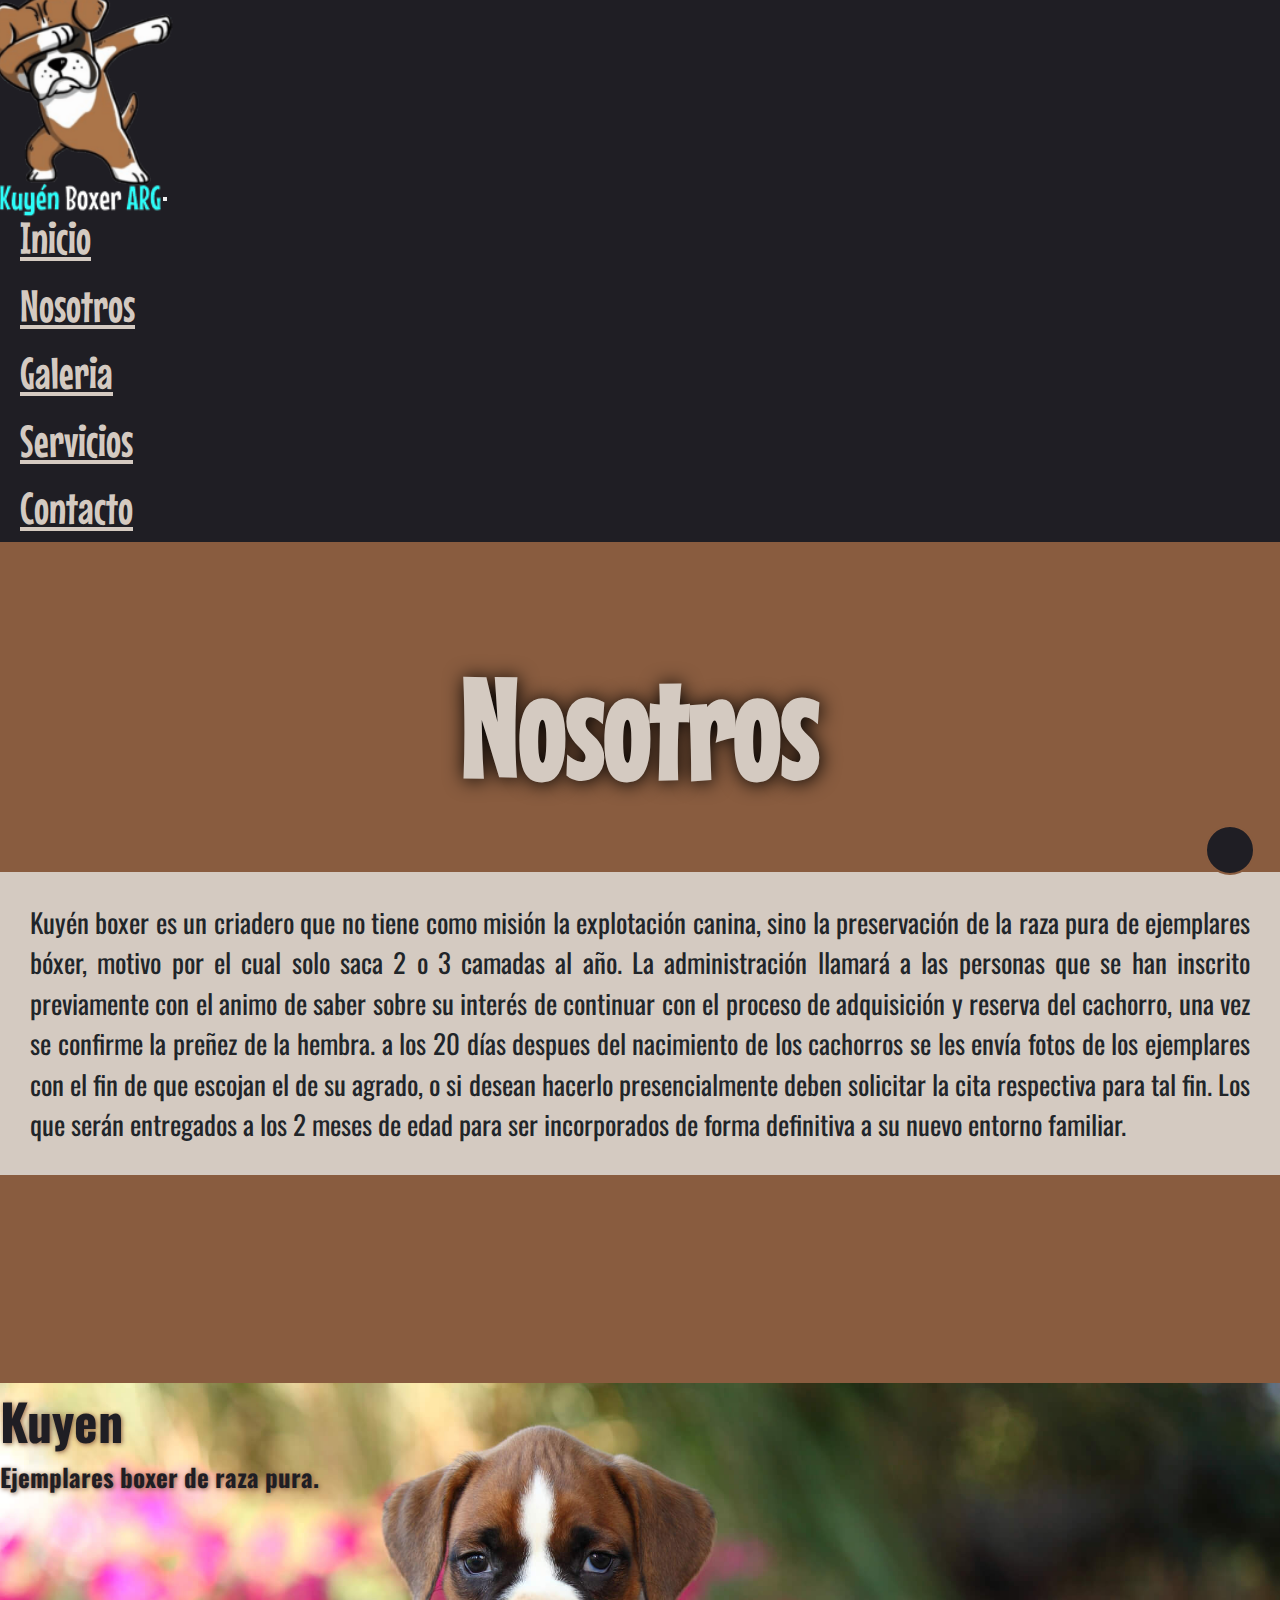
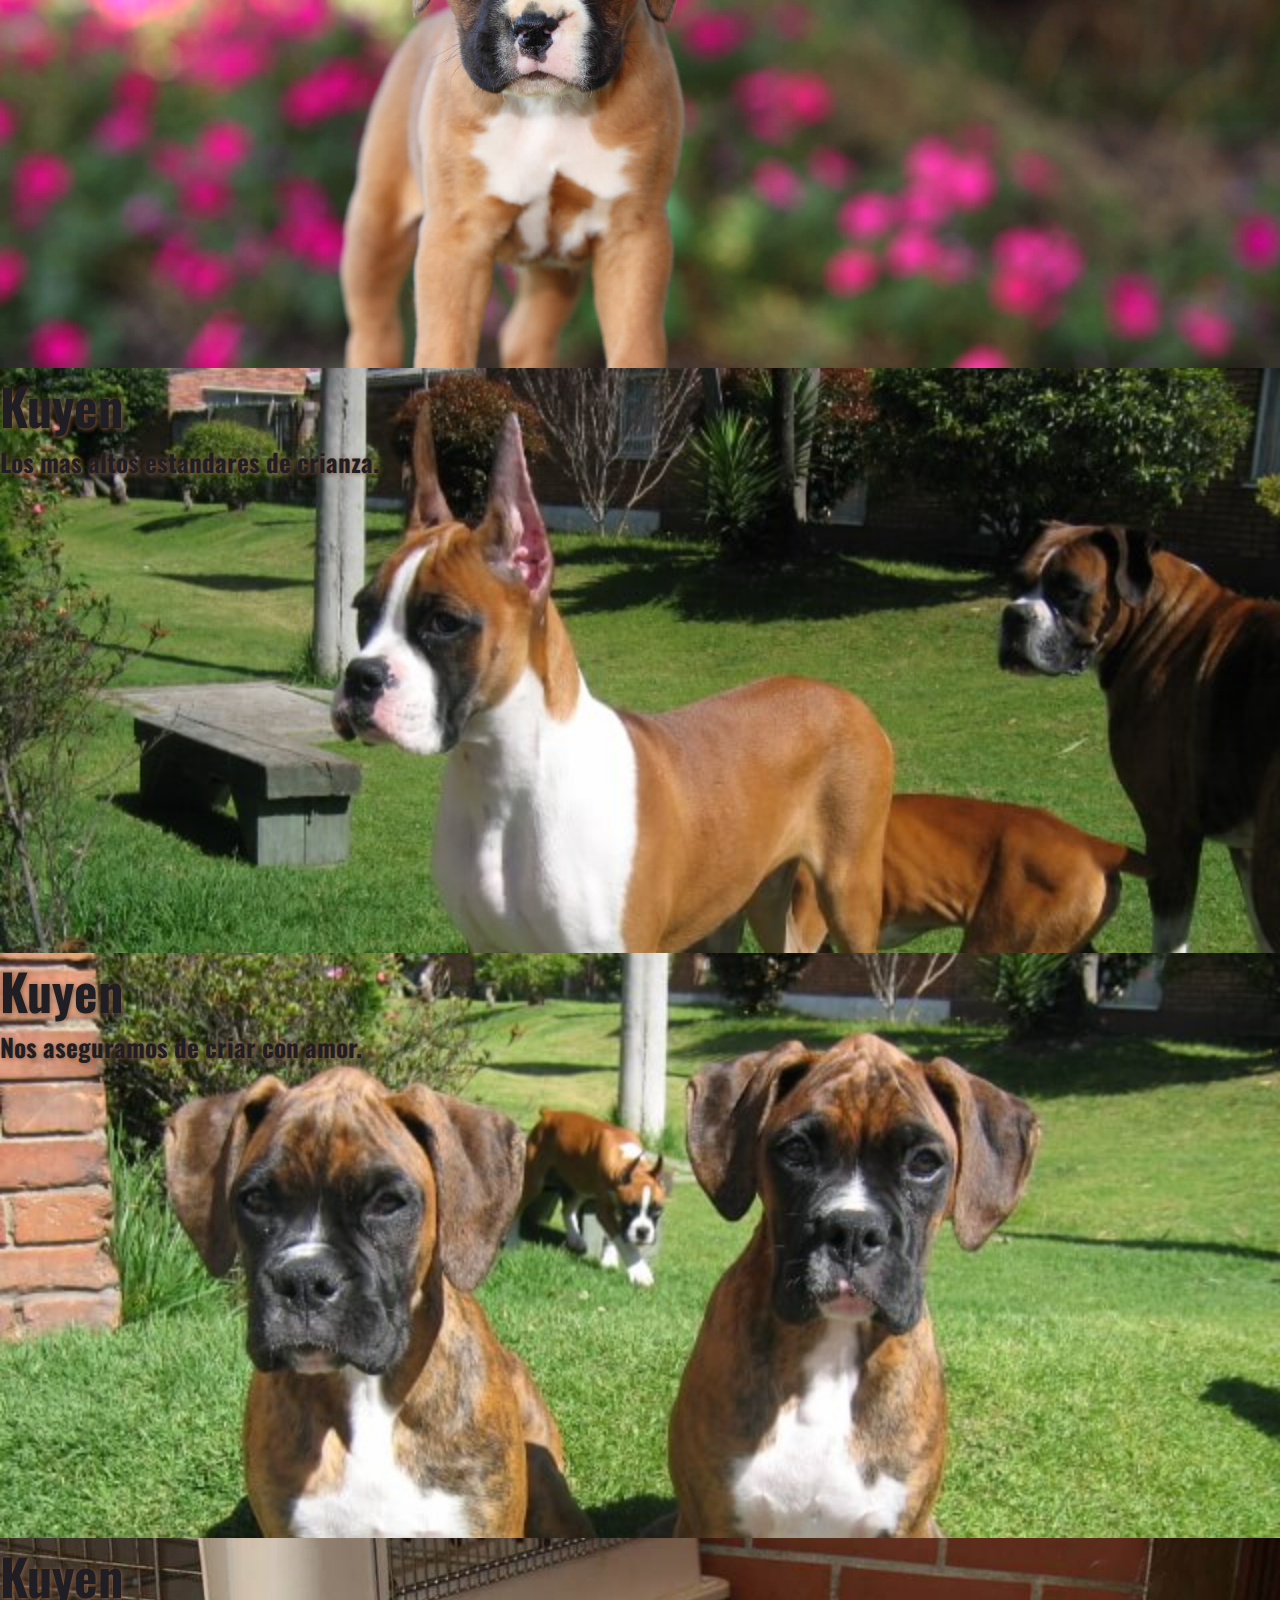
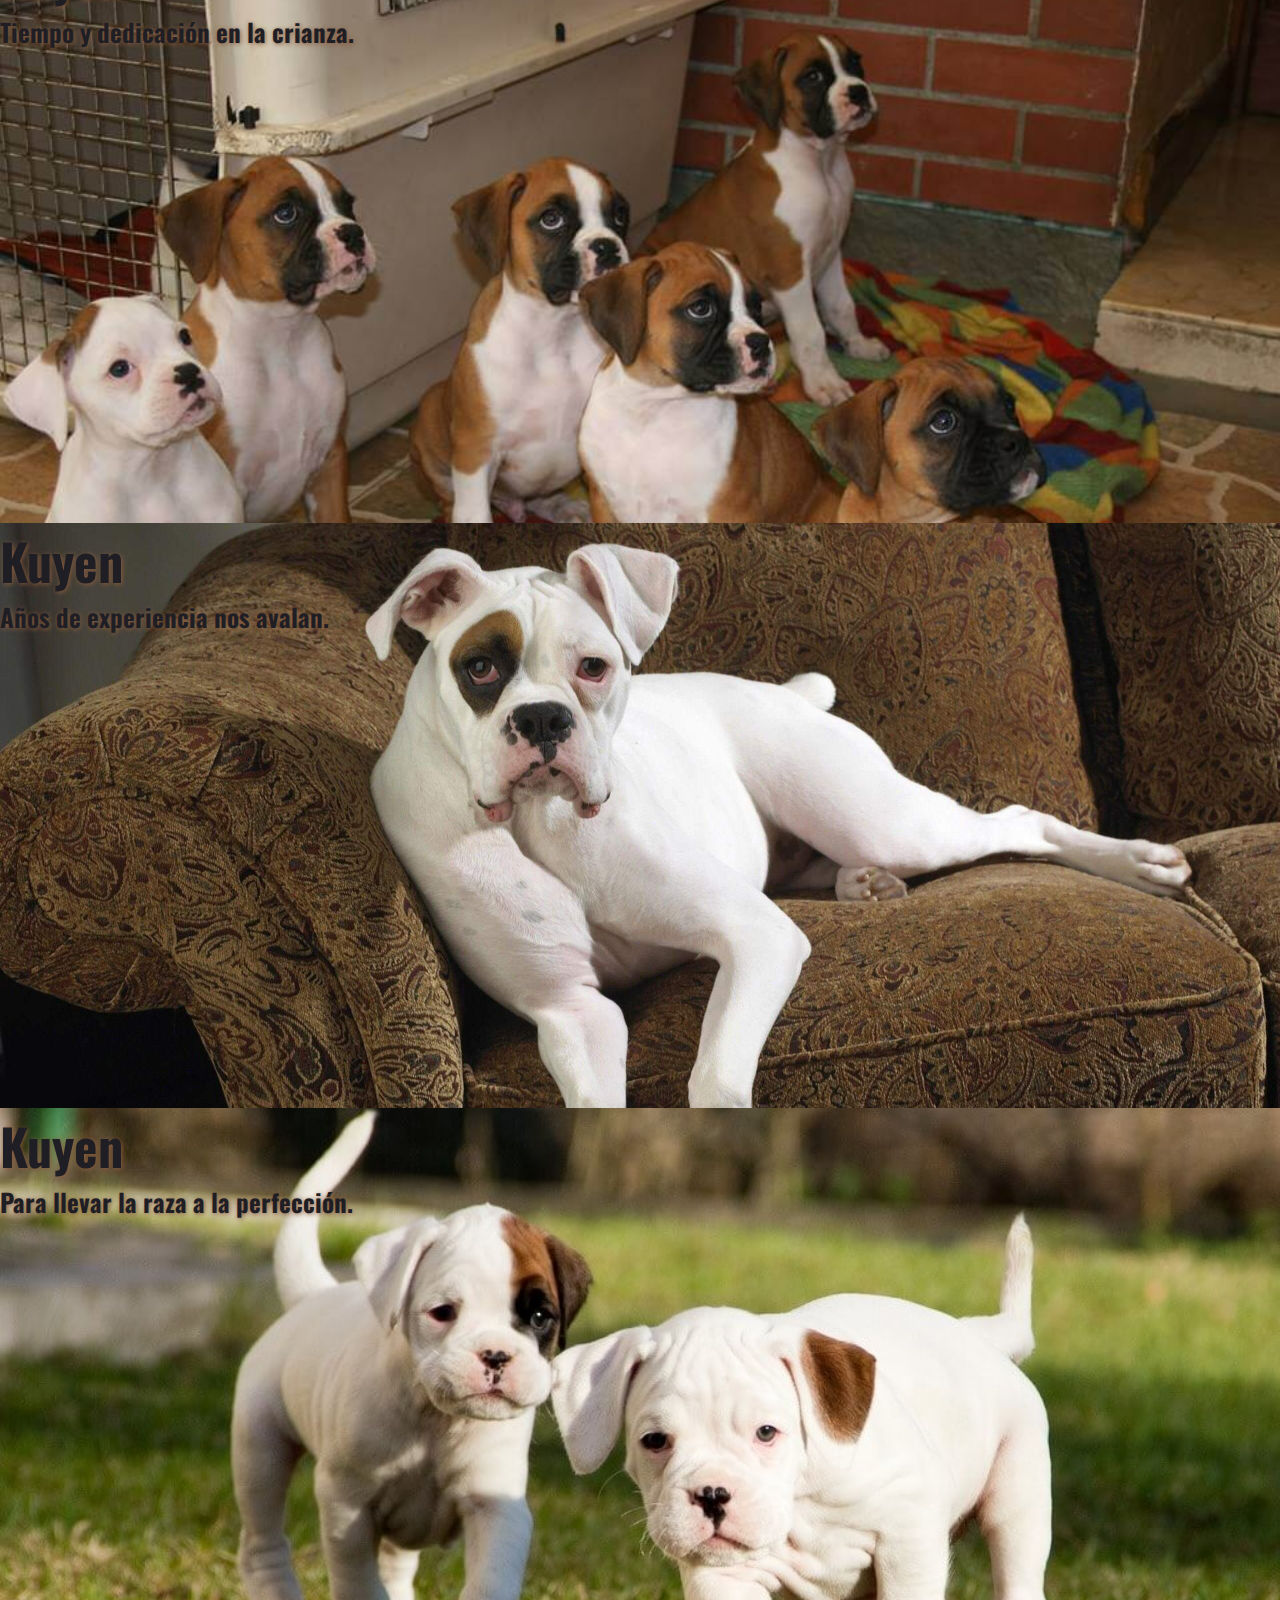
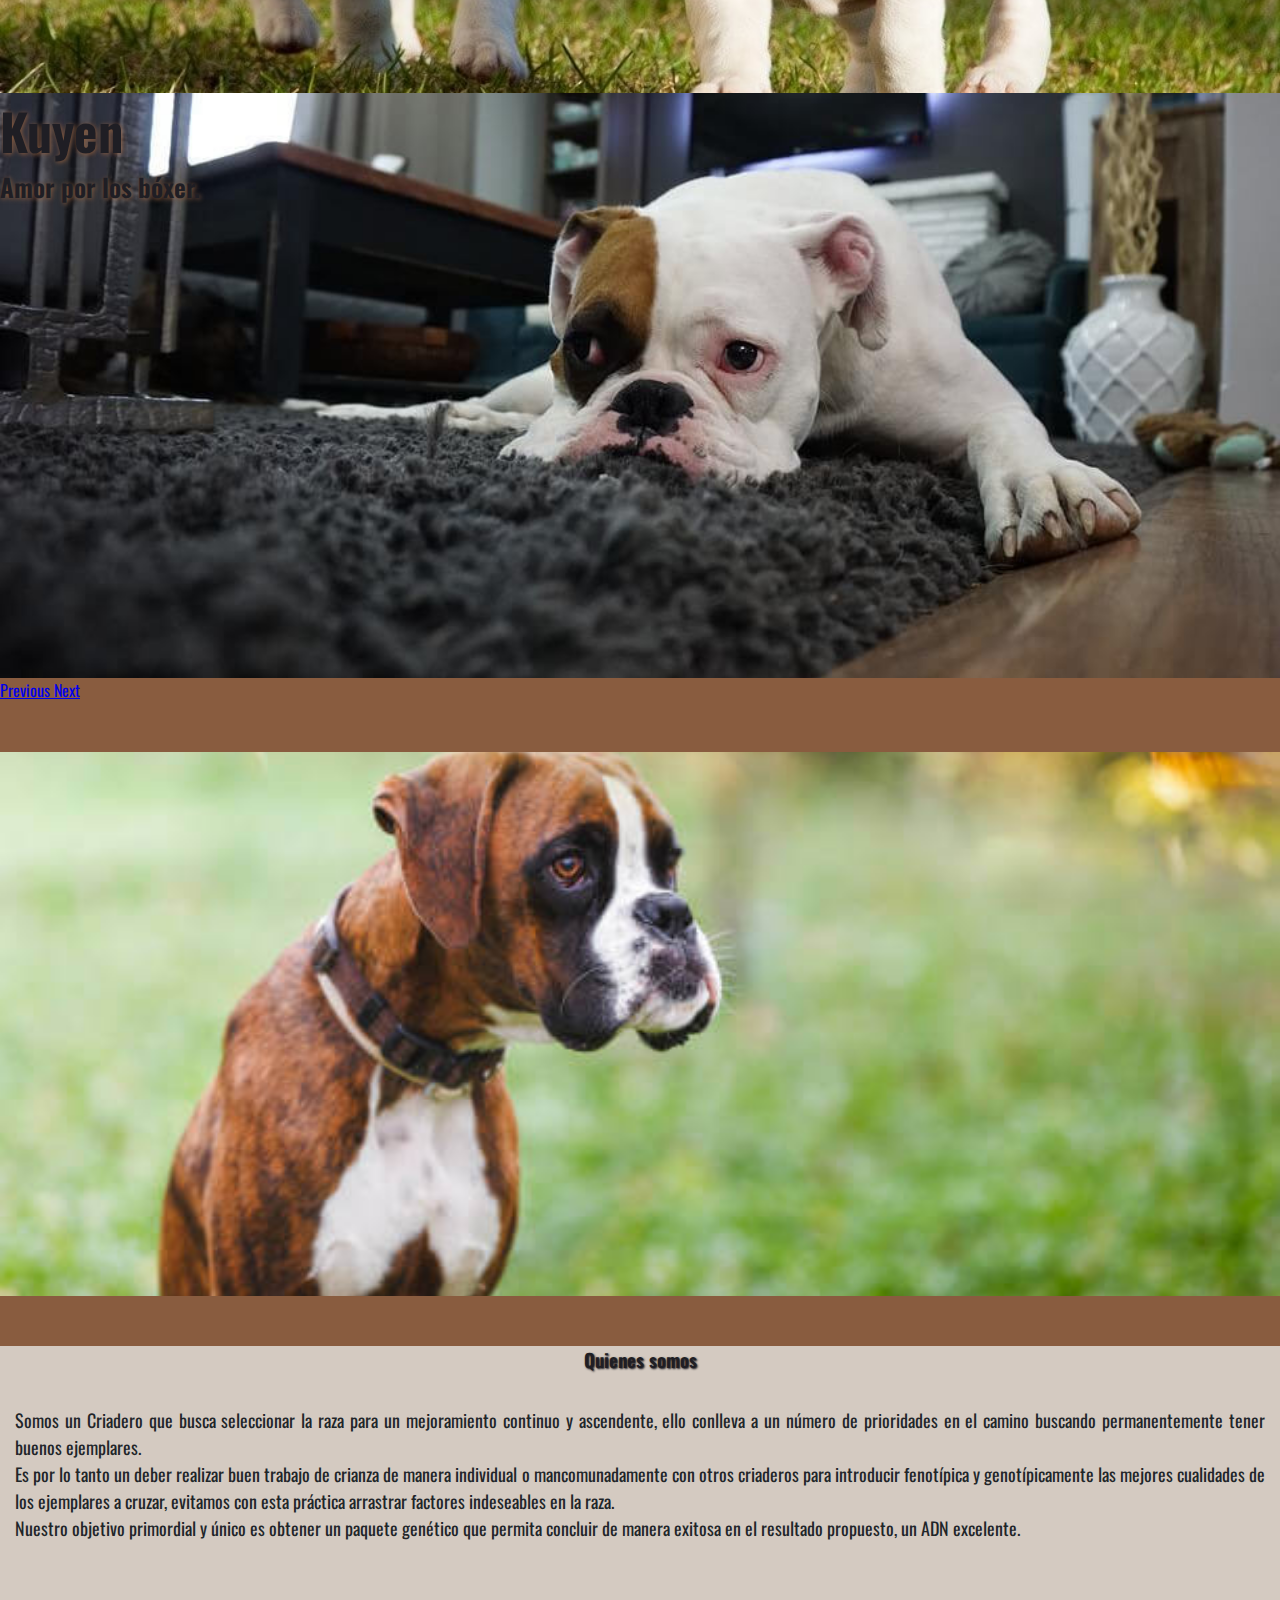
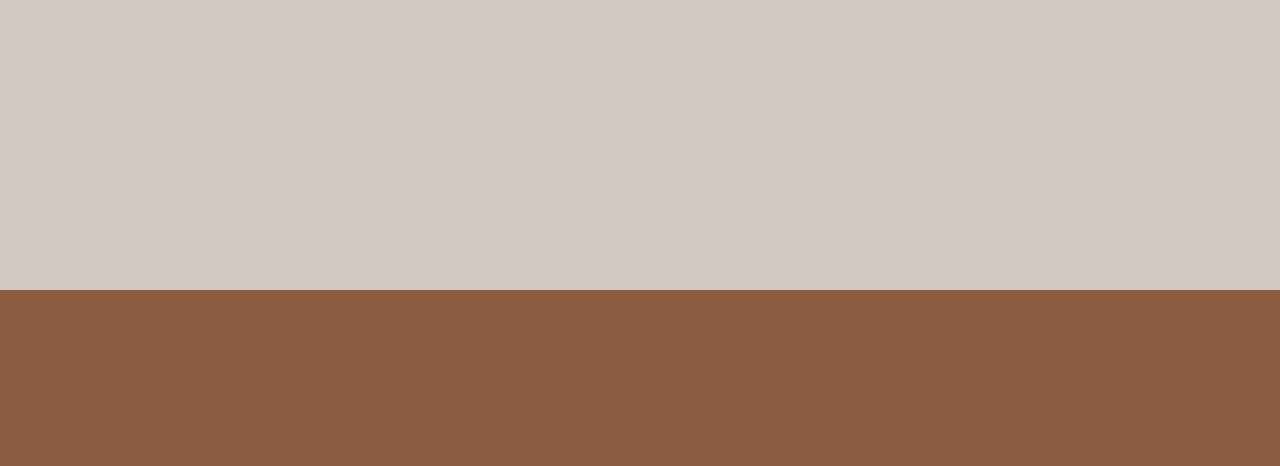
<file: pages/nosotros.html>
<!DOCTYPE html>
<html lang="es">
<head>
    <meta charset="UTF-8">
    <meta http-equiv="X-UA-Compatible" content="IE=edge">
    <meta name="viewport" content="width=device-width, initial-scale=1.0">
    <meta name="description" content="buscamos mejorar dia a dia la raza boxer, seleccionando los mejores ejemplares para obtener un adn perfecto">
    <meta name="keywords" content="raza boxer, cachorros, perritos, perros de raza, crianza de boxer">
    <title>Sobre Kuyén</title>
    <link href="https://unpkg.com/aos@2.3.1/dist/aos.css" rel="stylesheet">
    <link rel="stylesheet" href="https://cdnjs.cloudflare.com/ajax/libs/font-awesome/6.1.2/css/all.min.css" integrity="sha512-1sCRPdkRXhBV2PBLUdRb4tMg1w2YPf37qatUFeS7zlBy7jJI8Lf4VHwWfZZfpXtYSLy85pkm9GaYVYMfw5BC1A==" crossorigin="anonymous" referrerpolicy="no-referrer" />
    <link rel="shortcut icon" href="../assets/img/kuyenlogolabel.png" type="image/x-icon">
    <link rel="stylesheet" href="https://cdnjs.cloudflare.com/ajax/libs/animate.css/4.1.1/animate.min.css"/>
    <link rel="stylesheet" href="https://cdn.jsdelivr.net/npm/bootstrap@4.6.2/dist/css/bootstrap.min.css" integrity="sha384-xOolHFLEh07PJGoPkLv1IbcEPTNtaed2xpHsD9ESMhqIYd0nLMwNLD69Npy4HI+N" crossorigin="anonymous">
    <link rel="stylesheet" href="../assets/css/estilos.css">
</head>
<body>
    <!-- inicio barra de navegacion -->
    <header>
        <nav class="navbar navbar-expand-md navbar-dark bgnav">
            <!-- Brand -->
            <a class="navbar-brand" href="../index.html"><img src="../assets/img/logo200px.png" alt="logo"></a>

            <!-- Toggler/collapsibe Button -->
            <button class="navbar-toggler" type="button" data-toggle="collapse" data-target="#collapsibleNavbar">
                <span class="navbar-toggler-icon"></span>
            </button>

            <!-- Navbar links -->
            <div class="collapse navbar-collapse" id="collapsibleNavbar">
                <ul class="navbar-nav">
                    <li class="nav-item">
                        <a class="nav-link" href="../index.html">Inicio</a>
                    </li>
                    <li class="nav-item">
                        <a class="nav-link" href="#">Nosotros</a>
                    </li>
                    <li class="nav-item">
                        <a class="nav-link" href="./galeria.html">Galeria</a>
                    </li>
                    <li class="nav-item">
                        <a class="nav-link" href="./servicios.html">Servicios</a>
                    </li>
                    <li class="nav-item">
                        <a class="nav-link" href="./contacto.html">Contacto</a>
                    </li>
                </ul>
            </div>
        </nav>
    </header>
    <!-- fin barra de navegacion -->
    <main>
        <h2 class="animate__animated animate__bounce animate__delay-1s">Nosotros</h2>
        <p class="nos">Kuyén boxer es un criadero que no tiene como misión la explotación canina, sino la preservación de la raza pura de ejemplares bóxer, motivo por el cual solo saca 2 o 3 camadas al año. La administración llamará a las personas que se han inscrito previamente con el animo de saber sobre su interés de continuar con el proceso de adquisición y reserva del cachorro, una vez se confirme la preñez de la hembra. a los 20 días despues del nacimiento de los cachorros  se les envía fotos de los ejemplares con el fin de que escojan el de su agrado, o si desean hacerlo presencialmente deben solicitar la cita respectiva para tal fin. Los que serán entregados a los 2 meses de edad para ser incorporados de forma definitiva a su nuevo entorno familiar.
        </p>
    
    <!-- Inicia CARROUSEL -->
    <div id="carouselExampleIndicators" class="carousel slide" data-ride="carousel">
        <ol class="carousel-indicators">
            <li data-target="#carouselExampleIndicators" data-slide-to="0" class="active"></li>
            <li data-target="#carouselExampleIndicators" data-slide-to="1"></li>
            <li data-target="#carouselExampleIndicators" data-slide-to="2"></li>
            <li data-target="#carouselExampleIndicators" data-slide-to="3"></li>
            <li data-target="#carouselExampleIndicators" data-slide-to="4"></li>
            <li data-target="#carouselExampleIndicators" data-slide-to="5"></li>
            <li data-target="#carouselExampleIndicators" data-slide-to="6"></li>
        </ol>
        <div class="carousel-inner" role="listbox">
            <!-- Slide 1 -->
            <div class="carousel-item active" style="background-image: url(../assets/img/minuture-boxer.jpg)">
                <div class="carousel-caption d-none d-md-block">
                    <h3 class="tit">Kuyen</h3>
                    <p class="desc">Ejemplares boxer de raza pura.</p>
                </div>
            </div>
            <!-- Slide 2  -->
            <div class="carousel-item" style="background-image: url(../assets/img/perrros-3-y-medio-006.jpg)">
                <div class="carousel-caption d-none d-md-block">
                    <h3 class="tit">Kuyen</h3>
                    <p class="desc">Los mas altos estandares de crianza.</p>
                </div>
            </div>
            <!-- Slide 3 -->
            <div class="carousel-item" style="background-image: url(../assets/img/perrros-3-y-medio-013.jpg)">
                <div class="carousel-caption d-none d-md-block">
                    <h3 class="tit">Kuyen</h3>
                    <p class="desc">Nos aseguramos de criar con amor.</p>
                </div>
            </div>
            <!-- Slide 4 -->
            <div class="carousel-item" style="background-image: url(../assets/img/venta2.jpg)">
                <div class="carousel-caption d-none d-md-block">
                    <h3 class="tit">Kuyen</h3>
                    <p class="desc">Tiempo y dedicación en la crianza.</p>
                </div>
            </div>
            <!-- Slide 5  -->
            <div class="carousel-item" style="background-image: url(../assets/img/luna.jpg)">
                <div class="carousel-caption d-none d-md-block">
                    <h3 class="tit">Kuyen</h3>
                    <p class="desc">Años de experiencia nos avalan.</p>
                </div>
            </div>
            <!-- Slide  6 -->
            <div class="carousel-item" style="background-image: url(../assets/img/blancos.jpg)">
                <div class="carousel-caption d-none d-md-block">
                    <h3 class="tit">Kuyen</h3>
                    <p class="desc">Para llevar la raza a la perfección.</p>
                </div>
            </div>
            <!-- Slide  7 -->
            <div class="carousel-item" style="background-image: url(../assets/img/carou3.jpg)">
                <div class="carousel-caption d-none d-md-block">
                    <h3 class="tit">Kuyen</h3>
                    <p class="desc">Amor por los bóxer.</p>
                </div>
            </div>
        </div>
        <a class="carousel-control-prev" href="#carouselExampleIndicators" role="button" data-slide="prev">
            <span class="carousel-control-prev-icon" aria-hidden="true"></span>
            <span class="sr-only">Previous</span>
        </a>
        <a class="carousel-control-next" href="#carouselExampleIndicators" role="button" data-slide="next">
            <span class="carousel-control-next-icon" aria-hidden="true"></span>
            <span class="sr-only">Next</span>
        </a>
    </div>
    <!-- <Fin carrousel> -->
    </main>
    <!-- inicia segunda seccion -->
    <section class="container-fluid">
        <div class="row">
            <aside class="col-md-6 al"></aside>
            <aside class="col-md-6 ar">
                <h3>Quienes somos</h3>
                <p>Somos un Criadero que busca seleccionar la raza para un mejoramiento continuo y ascendente, ello conlleva a un número de prioridades en el camino buscando permanentemente tener buenos ejemplares. <br>
                Es por lo tanto un deber realizar buen trabajo de crianza de manera individual o mancomunadamente con otros criaderos para introducir fenotípica y genotípicamente las mejores cualidades de los ejemplares a cruzar, evitamos con esta práctica arrastrar factores indeseables en la raza. <br>
                Nuestro objetivo primordial y único es obtener un paquete genético que permita concluir de manera exitosa en el resultado propuesto, un ADN excelente.</p>
            </aside>
        </div>
    </section>
    <br>
    <!-- fin segunda seccion -->
    
    <!-- inicia footer -->
    <footer class="footer" data-aos="zoom-in-down">
        <p>Copyright ©  2022 Kuyén Boxer.
            Todos los derechos reservados</p>
        <p>Sitio web desarrollado por:</p>
        <p>Jorge Rodriguez</p>
        <div class="redes">
            <a class="fa-brands fa-facebook"href="http://www.facebook.com" target="_blank"></a>
            <a class="fa-brands fa-instagram"href="http://www.instagram.com" target="_blank"></a>
            <a class="fa-brands fa-whatsapp"href="http://www.whatsapp.com" target="_blank"></a>
            <a class="fa-brands fa-twitter"href="http://www.twitter.com" target="_blank"></a>
        </div>
    </footer>
    <!-- fin footer -->

    <!-- inicia mi boton de subir -->
    <a href="#" class="subir">
        <i class="fa-solid fa-chevron-up"></i>
    </a>
    <!-- fin mi boton de subir -->
    
    <script src="https://cdn.jsdelivr.net/npm/jquery@3.5.1/dist/jquery.slim.min.js" integrity="sha384-DfXdz2htPH0lsSSs5nCTpuj/zy4C+OGpamoFVy38MVBnE+IbbVYUew+OrCXaRkfj" crossorigin="anonymous"></script>
    <script src="https://cdn.jsdelivr.net/npm/popper.js@1.16.1/dist/umd/popper.min.js" integrity="sha384-9/reFTGAW83EW2RDu2S0VKaIzap3H66lZH81PoYlFhbGU+6BZp6G7niu735Sk7lN" crossorigin="anonymous"></script>
    <script src="https://cdn.jsdelivr.net/npm/bootstrap@4.6.2/dist/js/bootstrap.min.js" integrity="sha384-+sLIOodYLS7CIrQpBjl+C7nPvqq+FbNUBDunl/OZv93DB7Ln/533i8e/mZXLi/P+" crossorigin="anonymous"></script>
    <script src="https://unpkg.com/aos@2.3.1/dist/aos.js"></script>
    <script>
        AOS.init();
    </script>
</body>
</html>
</file>
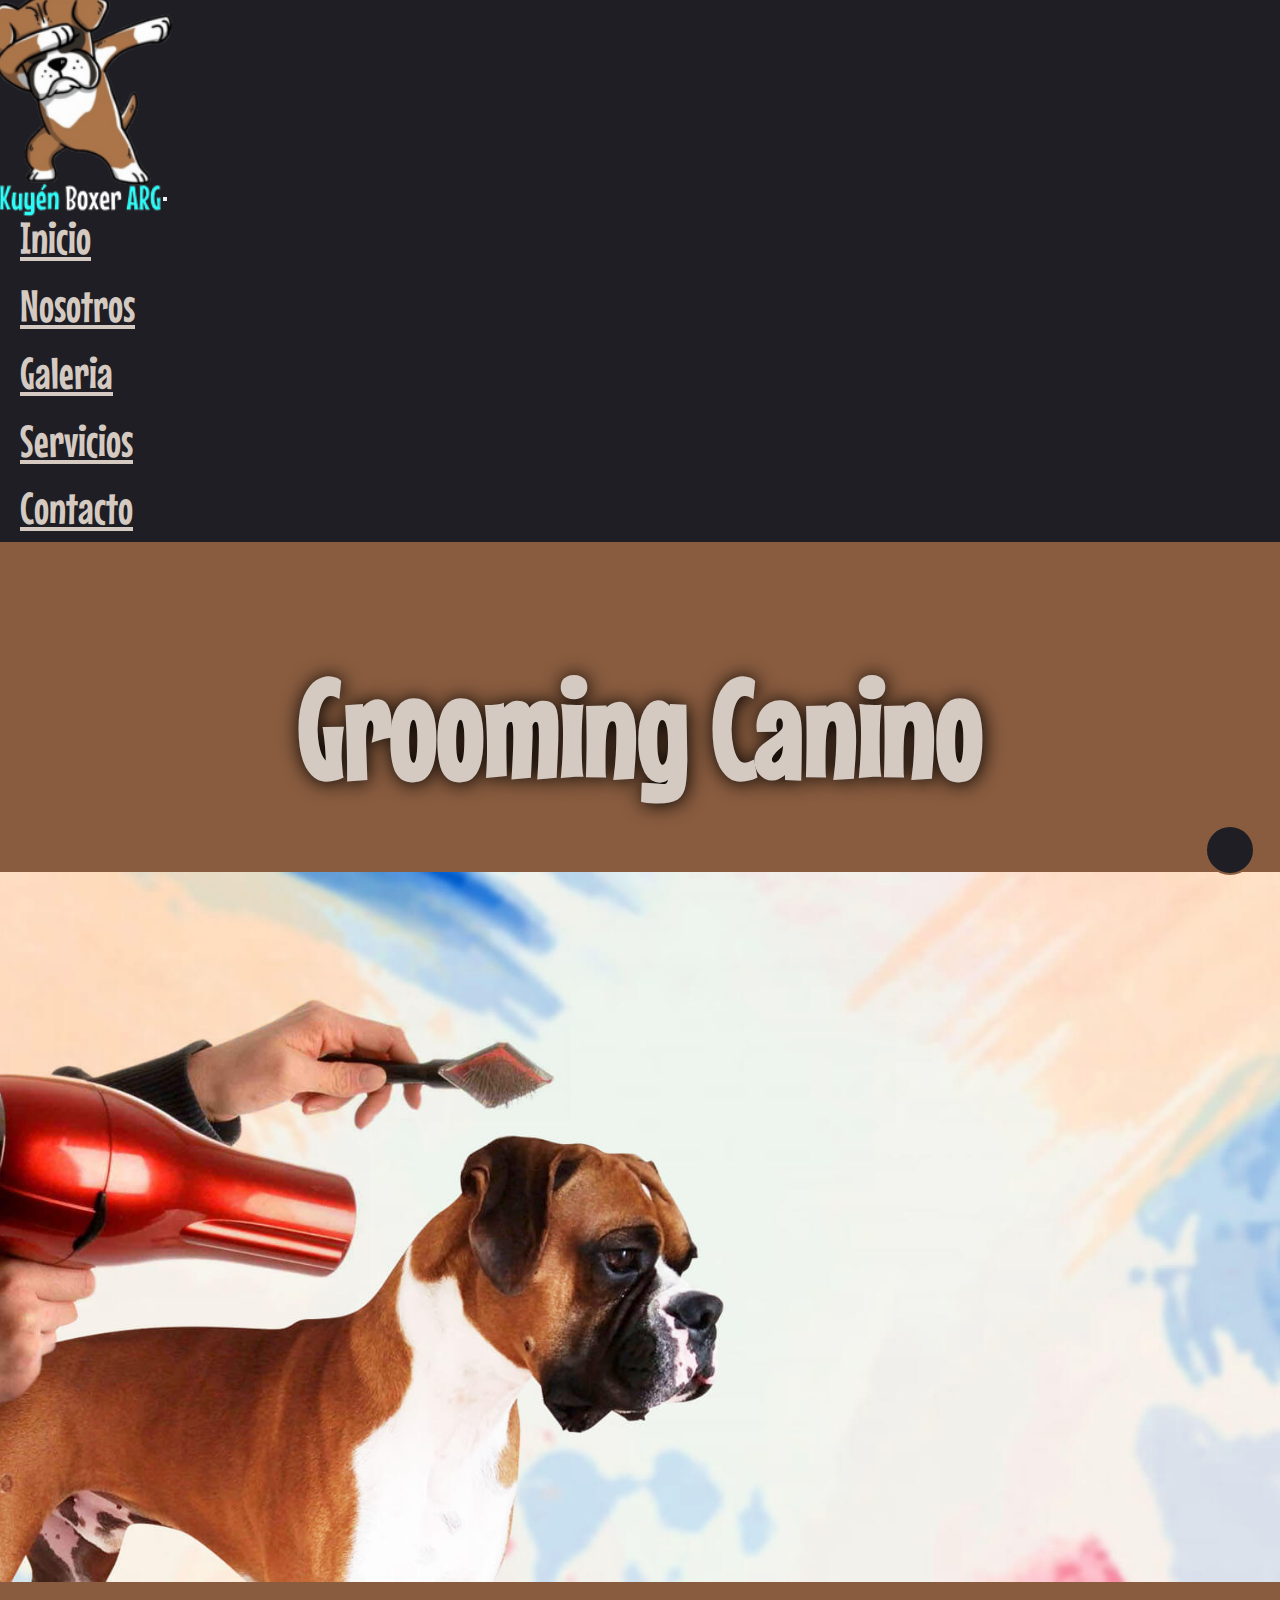
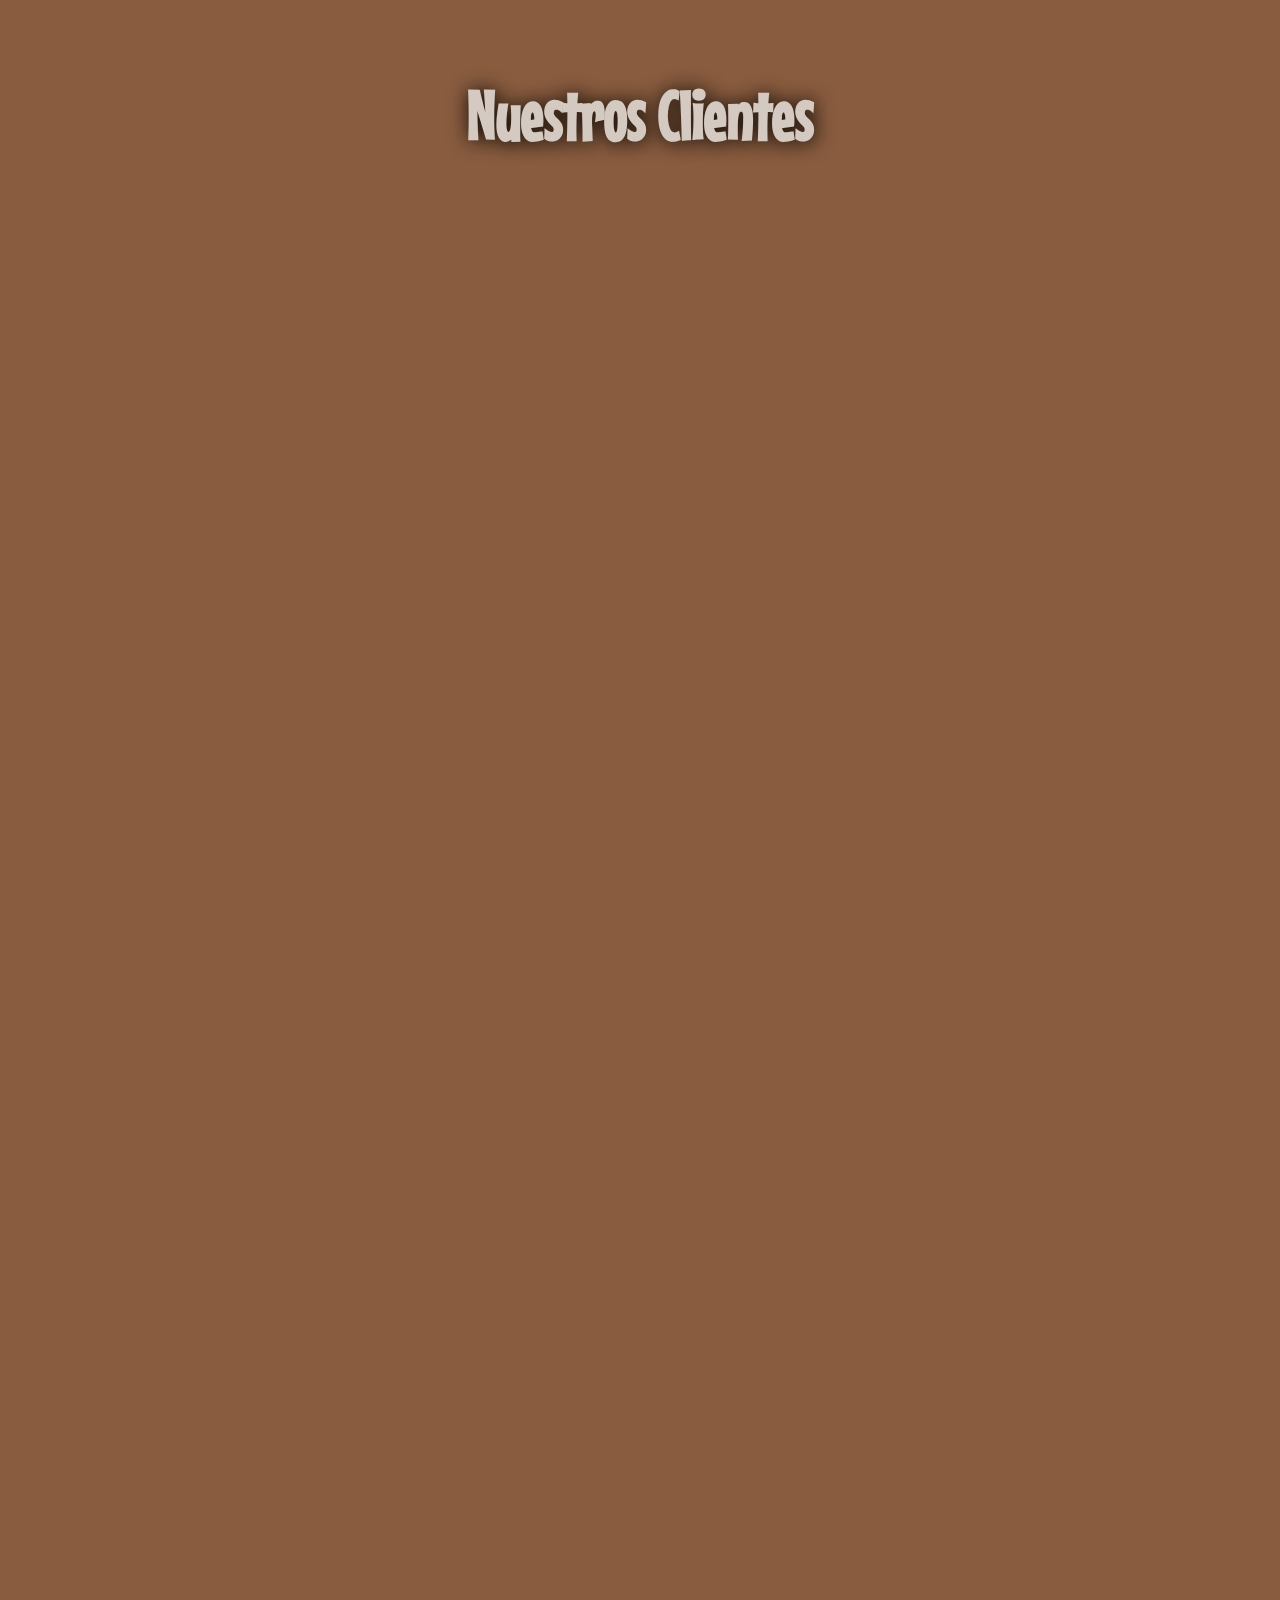
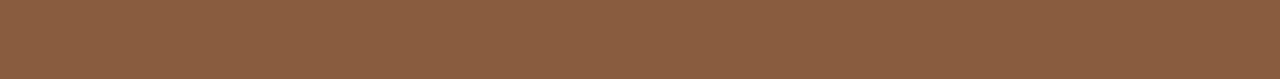
<file: pages/servicios.html>
<!DOCTYPE html>
<html lang="es">
<head>
    <meta charset="UTF-8">
    <meta http-equiv="X-UA-Compatible" content="IE=edge">
    <meta name="viewport" content="width=device-width, initial-scale=1.0">
    <meta name="description" content="kuyén te brinda servicios para el cuidado de tu mascota, para que siempre luzca hermosa y saludable">
    <meta name="keywords" content="peluquería canina, grooming canino, perros lindos, mascotas sanas, perros saludables">
    <title>Servicios Kuyén Boxer</title>
    <link href="https://unpkg.com/aos@2.3.1/dist/aos.css" rel="stylesheet">
    <link rel="stylesheet" href="https://cdnjs.cloudflare.com/ajax/libs/font-awesome/6.1.2/css/all.min.css" integrity="sha512-1sCRPdkRXhBV2PBLUdRb4tMg1w2YPf37qatUFeS7zlBy7jJI8Lf4VHwWfZZfpXtYSLy85pkm9GaYVYMfw5BC1A==" crossorigin="anonymous" referrerpolicy="no-referrer" />
    <link rel="shortcut icon" href="../assets/img/kuyenlogolabel.png" type="image/x-icon">
    <link rel="stylesheet" href="https://cdnjs.cloudflare.com/ajax/libs/animate.css/4.1.1/animate.min.css"/>
    <link rel="stylesheet" href="https://cdn.jsdelivr.net/npm/bootstrap@4.6.2/dist/css/bootstrap.min.css" integrity="sha384-xOolHFLEh07PJGoPkLv1IbcEPTNtaed2xpHsD9ESMhqIYd0nLMwNLD69Npy4HI+N" crossorigin="anonymous">
    <link rel="stylesheet" href="../assets/css/estilos.css">
</head>
<body>
    <!-- inicio barra de navegacion -->
    <header>
        <nav class="navbar navbar-expand-md navbar-dark bgnav">
            <!-- Brand -->
            <a class="navbar-brand" href="../index.html"><img src="../assets/img/logo200px.png" alt="logo"></a>

            <!-- Toggler/collapsibe Button -->
            <button class="navbar-toggler" type="button" data-toggle="collapse" data-target="#collapsibleNavbar">
                <span class="navbar-toggler-icon"></span>
            </button>

            <!-- Navbar links -->
            <div class="collapse navbar-collapse" id="collapsibleNavbar">
                <ul class="navbar-nav">
                    <li class="nav-item">
                        <a class="nav-link" href="../index.html">Inicio</a>
                    </li>
                    <li class="nav-item">
                        <a class="nav-link" href="./nosotros.html">Nosotros</a>
                    </li>
                    <li class="nav-item">
                        <a class="nav-link" href="./galeria.html">Galeria</a>
                    </li>
                    <li class="nav-item">
                        <a class="nav-link" href="#">Servicios</a>
                    </li>
                    <li class="nav-item">
                        <a class="nav-link" href="./contacto.html">Contacto</a>
                    </li>
                </ul>
            </div>
        </nav>
    </header>
    <!-- fin barra de navegacion -->

    <!-- inicia seccion pelu -->
    <h2 class="animate__animated animate__bounce animate__delay-1s">Grooming Canino</h2>
    <main class="pelu">
        <div class="call" data-aos="zoom-in-up">            
            <p class="descript">Grooming canino es un conjunto de técnicas de peluquería canina usadas para mantener en buen estado su manto (pelo) que garantiza el bienestar higiénico y saludable del mismo, dando un estilo de acorde a su raza. Incluye baño, cepillado, corte de pelo, uñas y limpieza de oídos.
            Experiencia  que puede ser en algunas oportunidades desagradable para su ejemplar al no ser realizadas por profesionales formados en este arte  que además  debe incluir  la  comprensión y buen trato de la mascota.
            Esta técnica profesional utilizada para perros  y gatos de exposición se diferencia del baño habitual que se realiza en la peluquera canina.</p>
        </div>                    
    </main>
    <!-- fin seccion pelu -->

    <!-- incia segunda seccion -->
    <div class="nuestros">
        <h2>Nuestros Clientes</h2>
    </div>
    <section class="clientes">
        <img src="../assets/img/servicios.jpeg" alt="corte de pelo a Airedale Terrier" height="auto" width="300px" data-aos="flip-left">
        <img src="../assets/img/servicios 2.jpeg" alt=" corte de pelo a Terrier Gales" height="auto" width="300px" data-aos="flip-right">
        <img src="../assets/img/servicios3.jpeg" alt="corte de pelo a Schnauzer"height="auto" width="300px" data-aos="flip-left">
        <img src="../assets/img/servicios4.jpeg" alt="peluquería a Golden Retriver"height="auto" width="300px" data-aos="flip-right">
    </section>
    <!-- fin segunda seccion -->

    <!-- inicia footer -->
    <footer class="footer" data-aos="zoom-in-down">
        <p>Copyright ©  2022 Kuyén Boxer.
            Todos los derechos reservados</p>
        <p>Sitio web desarrollado por:</p>
        <p>Jorge Rodriguez</p>
        <div class="redes">
            <a class="fa-brands fa-facebook"href="http://www.facebook.com" target="_blank"></a>
            <a class="fa-brands fa-instagram"href="http://www.instagram.com" target="_blank"></a>
            <a class="fa-brands fa-whatsapp"href="http://www.whatsapp.com" target="_blank"></a>
            <a class="fa-brands fa-twitter"href="http://www.twitter.com" target="_blank"></a>
        </div>
    </footer>
    <!-- fin footer -->

    <!-- inicia boton de subir -->
    <a href="#" class="subir">
        <i class="fa-solid fa-chevron-up"></i>
    </a>
    <!-- fin boton de subir -->
    
    <script src="https://cdn.jsdelivr.net/npm/jquery@3.5.1/dist/jquery.slim.min.js" integrity="sha384-DfXdz2htPH0lsSSs5nCTpuj/zy4C+OGpamoFVy38MVBnE+IbbVYUew+OrCXaRkfj" crossorigin="anonymous"></script>
    <script src="https://cdn.jsdelivr.net/npm/popper.js@1.16.1/dist/umd/popper.min.js" integrity="sha384-9/reFTGAW83EW2RDu2S0VKaIzap3H66lZH81PoYlFhbGU+6BZp6G7niu735Sk7lN" crossorigin="anonymous"></script>
    <script src="https://cdn.jsdelivr.net/npm/bootstrap@4.6.2/dist/js/bootstrap.min.js" integrity="sha384-+sLIOodYLS7CIrQpBjl+C7nPvqq+FbNUBDunl/OZv93DB7Ln/533i8e/mZXLi/P+" crossorigin="anonymous"></script>
    <script src="https://unpkg.com/aos@2.3.1/dist/aos.js"></script>
    <script>
        AOS.init();
    </script>
</body>
</html>
</file>
<file: assets/css/estilos.css>
@import url("https://fonts.googleapis.com/css2?family=Mouse+Memoirs&family=Oswald:wght@200;300;400;500&display=swap");
* {
  margin: 0;
  padding: 0;
  box-sizing: border-box;
}

html {
  scroll-behavior: smooth;
}

.bgnav {
  background-color: #1F1E24;
}

.navbar-nav {
  font-family: "Mouse Memoirs";
  font-size: 30px;
  color: #D4CAC1;
}

.navbar-dark .navbar-nav .nav-link {
  color: #D4CAC1;
}
.navbar-dark .navbar-nav .nav-link:hover {
  color: #895C3F;
}

.navbar-expand-md .navbar-nav .nav-link {
  padding-right: 20px;
  padding-left: 20px;
}

.navbar-collapse {
  justify-content: end;
}

.nav-link {
  font-size: 45px;
}

.navbar-brand img:hover {
  transform: scale(1.2);
  transition: all 0.5s;
}

main {
  background-color: #895C3F;
}

.bienvenidos h1 {
  height: auto;
  align-self: center;
}
.bienvenidos p {
  font-family: "Oswald", sans-serif;
  font-size: 22px;
  text-align: justify;
  padding: 20px;
  background-color: #D4CAC1;
  margin-top: 20px;
  height: auto;
}

.portada {
  height: auto;
  width: 100%;
  background-color: #895C3F;
  margin-top: -16px;
}

h1 {
  text-align: center;
  background-color: #895C3F;
  color: #D4CAC1;
  font-family: "Mouse Memoirs", sans-serif;
  font-size: 65px;
  text-shadow: 1px 1px 20px #000;
  padding-top: 20px;
  padding-bottom: 20px;
  -webkit-animation-duration: 2s;
          animation-duration: 2s;
  -webkit-animation-name: aparecer;
          animation-name: aparecer;
  -webkit-animation-delay: 2s;
          animation-delay: 2s;
  -webkit-animation-direction: alternate;
          animation-direction: alternate;
  -webkit-animation-iteration-count: infinite;
          animation-iteration-count: infinite;
}

@-webkit-keyframes aparecer {
  0% {
    opacity: 0;
  }
  100% {
    opacity: 1;
  }
}

@keyframes aparecer {
  0% {
    opacity: 0;
  }
  100% {
    opacity: 1;
  }
}
h2 {
  text-align: center;
  background-color: #895C3F;
  color: #D4CAC1;
  font-family: "Mouse Memoirs", sans-serif;
  font-size: 50px;
  text-shadow: 1px 1px 20px #000;
  padding-top: 80px;
  padding-bottom: 40px;
}

.nosotros {
  background-color: #D4CAC1;
}
.nosotros .izquierda {
  background-image: url(../img/fondo.jpg);
  background-size: cover;
  background-position: center;
}
.nosotros .derecha {
  font-family: "Oswald", sans-serif;
  font-size: 18px;
  text-align: justify;
  padding: 20px;
  align-self: center;
}
.nosotros .derecha h3 {
  font-size: 25px;
  margin-bottom: 20px;
  text-shadow: 1px 1px 3px #1F1E24;
}

.galeria {
  width: 100%;
  min-height: 100vh;
  background-color: #895C3F;
  display: grid;
  grid-gap: 20px;
  padding: 20px;
  padding-bottom: 40px;
}
.galeria .item {
  height: 250px;
  width: 300px;
  background-color: #333;
  border: 2px solid #000;
  width: 100%;
  box-shadow: 1px 1px 8px #000;
}
.galeria .item:hover {
  transform: scale(1.05);
  transition: all 0.5s;
}
.galeria .item1, .galeria .item8, .galeria .item7, .galeria .item6, .galeria .item5, .galeria .item4, .galeria .item3, .galeria .item2 {
  background-image: url(../img/2769911_boxer-1.jpg);
  background-size: cover;
  background-position: center;
}
.galeria .item2 {
  background-image: url(../img/macho2.jpg);
}
.galeria .item3 {
  background-image: url(../img/luna.jpg);
}
.galeria .item4 {
  background-image: url(../img/minuture-boxer.jpg);
}
.galeria .item5 {
  background-image: url(../img/lindo-cachorro-tigre-raza-boxer-otono.jpg);
}
.galeria .item6 {
  background-image: url(../img/blanco.jpg);
}
.galeria .item7 {
  background-image: url(../img/boxerbaby.jpg);
}
.galeria .item8 {
  background-image: url(../img/hembra.jpg);
}

body {
  font-family: oswald;
  font-size: 1rem;
  font-weight: 400;
  line-height: 1.5;
  color: #212529;
  text-align: left;
  background-color: #895C3F;
  margin: 0;
}

.nos {
  font-family: oswald;
  color: #212529;
  font-size: 27px;
  text-align: justify;
  background-color: #D4CAC1;
  margin: 0;
  padding: 30px;
}

.carousel-item {
  height: 65vh;
  min-height: 300px;
  background-size: cover;
  background-position: top;
}
.carousel-item .tit {
  font-size: 50px;
  font-weight: bold;
  color: #1F1E24;
  text-shadow: 1px 1px 5px #895C3F;
}
.carousel-item .desc {
  font-size: 25px;
  font-weight: bolder;
  color: #1F1E24;
  text-shadow: 1px 1px 5px #895C3F;
}

.container-fluid .row {
  padding: 0px;
}
.container-fluid .row .al {
  margin-top: 50px;
  margin-bottom: 0px;
  background-image: url(../img/istockphoto-903306040-612x612.jpg);
  background-position: center;
  background-size: cover;
  height: 544px;
}
.container-fluid .row .ar {
  height: 544px;
  margin-top: 50px;
  margin-bottom: 0px;
  background-color: #D4CAC1;
}
.container-fluid .row .ar h3 {
  font-family: Oswald;
  color: #1F1E24;
  text-shadow: 1px 1px 2px #1F1E24;
  margin: 18px;
  text-align: center;
}
.container-fluid .row .ar p {
  text-align: justify;
  font-family: Oswald;
  font-size: 18px;
  padding: 15px;
}

.container, .container-fluid, .container-lg, .container-md, .container-sm, .container-xl {
  width: 100%;
  padding-right: 0px;
  padding-left: 0px;
  margin-right: auto;
  margin-left: auto;
}

.nos {
  margin-bottom: 40px;
}

.text-center {
  text-align: center;
  background-color: #D4CAC1;
  margin: 0px;
  color: #1F1E24;
}

.row {
  padding: 25px;
  margin: 0;
}
.row img {
  filter: grayscale(100%);
}

.row img:hover {
  transform: scale(1.05);
  transition: all 0.8s;
  filter: grayscale(0%);
}

.instalaciones {
  display: flex;
  flex-wrap: wrap;
  align-content: space-between;
  justify-content: center;
  padding-bottom: 40px;
}

.foto1 {
  background-image: url(../img/instalaciones.jpg);
  background-position: center;
  background-size: cover;
  width: 310px;
  height: 200px;
  margin: 15px;
  padding: 10px 10px 20px 20px;
  border: 5px solid #1F1E24;
  border-radius: 10px;
  box-shadow: 1px 1px 15px #000;
}
.foto1:hover {
  transform: scale(1.08);
  transition: all 1s;
}

.foto2 {
  background-image: url(../img/instalaciones_2.jpg);
  background-position: center;
  background-size: cover;
  width: 310px;
  height: 200px;
  margin: 15px;
  padding: 10px 10px 20px 20px;
  border: 5px solid #1F1E24;
  border-radius: 10px;
  box-shadow: 1px 1px 15px #000;
}
.foto2:hover {
  transform: scale(1.08);
  transition: all 1s;
}

.foto3 {
  background-image: url(../img/instalaciones_3.jpg);
  background-position: center;
  background-size: cover;
  width: 310px;
  height: 200px;
  margin: 15px;
  padding: 10px 10px 20px 20px;
  border: 5px solid #1F1E24;
  border-radius: 10px;
  box-shadow: 1px 1px 15px #000;
}
.foto3:hover {
  transform: scale(1.08);
  transition: all 1s;
}

.foto4 {
  background-image: url(../img/instalaciones_4.jpg);
  background-position: center;
  background-size: cover;
  width: 310px;
  height: 200px;
  margin: 15px;
  padding: 10px 10px 20px 20px;
  border: 5px solid #1F1E24;
  border-radius: 10px;
  box-shadow: 1px 1px 15px #000;
}
.foto4:hover {
  transform: scale(1.08);
  transition: all 1s;
}

.pelu {
  height: calc(100vh - 190px);
  background-image: url(../img/grooming.jpg);
  background-size: cover;
  background-position: center;
  display: flex;
  background-color: #895C3F;
}
.pelu .call {
  height: 400px;
  color: #D4CAC1;
  border: 2px solid #000;
  background-color: rgba(51, 51, 51, 0.438);
  padding: 20px;
  font-family: "oswald";
  font-size: 16px;
  border-radius: 10px;
  margin-top: 150px;
  justify-content: center;
  text-align: justify;
}

.formulario {
  font-family: "oswald";
  color: #1F1E24;
  text-align: center;
  font-size: 18px;
}
.formulario fieldset {
  display: inline;
  border-color: #50413C;
  align-self: center;
  margin-bottom: 200px;
  background-image: url(../img/fondo.jpg);
  background-size: cover;
  height: auto;
  width: 310px;
  border: 2px solid #1F1E24;
  border-radius: 25px;
  box-shadow: 1px 1px 10px #1F1E24;
}
.formulario form {
  display: flexbox;
  justify-content: center;
  justify-self: center;
  text-align: center;
  font-size: 18px;
}
.formulario form textarea {
  border: 2px solid #1F1E24;
  border-radius: 5px;
  background-color: rgba(212, 202, 193, 0.3411764706);
  resize: none;
}
.formulario form input {
  border: 2px solid #1F1E24;
  height: 35px;
  border-radius: 5px;
  background-color: #D4CAC1;
}
.formulario form input :focus {
  font-size: 27px;
  color: #895C3F;
  height: 60px;
  width: 200px;
  transition: 1.2s;
}
.formulario form input ::-moz-placeholder {
  text-align: center;
}
.formulario form input :-ms-input-placeholder {
  text-align: center;
}
.formulario form input ::placeholder {
  text-align: center;
}

.footer {
  background-color: black;
  font-family: "Oswald", sans-serif;
  font-size: 25px;
  text-align: center;
  color: #D4CAC1;
  padding: 20px;
}
.footer a {
  letter-spacing: 20px;
  font-size: 40px;
  color: #895C3F;
  margin-top: 25px;
  text-decoration: none;
}

.redes a:hover {
  transform: scale(1.8);
  transition: all 0.5s;
}

@media only screen and (min-width: 320px) and (max-width: 379px) {
  .galeria {
    grid-template-columns: 1fr 1fr;
    grid-template-rows: repeat(4, 250px);
  }
  .nosotros {
    display: block;
  }
  .izquierda {
    height: 300px;
  }
  /* SECCION SERVICIOS */
  .pelu {
    height: calc(100vh - 190px);
    background-image: url(../img/grooming.jpg);
    background-size: cover;
    background-position: center;
    display: flex;
  }
  .pelu .call {
    width: 95%;
    height: 355px;
    color: #D4CAC1;
    border: 2px solid #000;
    background-color: rgba(51, 51, 51, 0.678);
    padding: 10px;
    font-family: "oswald";
    border-radius: 10px;
    margin-top: 15px;
    margin-left: 10px;
    text-align: justify;
    text-shadow: 1PX 1PX 5PX #000;
  }
  .pelu .call .descript {
    display: flex;
  }
  .nuestros h2 {
    font-size: 40px;
  }
  .clientes {
    background-color: #895C3F;
    padding: 10px;
    padding-bottom: 50px;
  }
  .clientes img {
    border: 2px solid #1F1E24;
    border-radius: 8px;
    width: 100%;
  }
}
@media only screen and (min-width: 380px) and (max-width: 479px) {
  /* SECCION SERVICIOS */
  .pelu {
    height: calc(100vh - 190px);
    background-image: url(../img/grooming.jpg);
    background-size: cover;
    background-position: center;
    display: flex;
  }
  .pelu .call {
    width: 95%;
    height: 365px;
    color: #D4CAC1;
    border: 2px solid #000;
    background-color: rgba(51, 51, 51, 0.678);
    padding: 10px;
    font-family: "oswald";
    border-radius: 10px;
    margin-top: 15px;
    margin-left: 10px;
    text-align: justify;
    text-shadow: 1PX 1PX 5PX #000;
  }
  .pelu .call .descript {
    display: flex;
    font-size: 18px;
  }
  .nuestros h2 {
    font-size: 40px;
  }
  .clientes {
    background-color: #895C3F;
    padding: 10px;
    padding-bottom: 50px;
  }
  .clientes img {
    border: 2px solid #1F1E24;
    border-radius: 8px;
    width: 100%;
  }
}
@media only screen and (min-width: 480px) and (max-width: 599px) {
  h1 {
    height: 400px;
    font-size: 110px;
  }
  .galeria {
    grid-template-columns: 1fr 1fr;
    grid-template-rows: repeat(4, 250px);
  }
  .nosotros {
    display: block;
  }
  .izquierda {
    height: 400px;
  }
  /* SECCION SERVICIOS */
  .pelu {
    height: calc(100vh - 190px);
    background-image: url(../img/grooming.jpg);
    background-size: cover;
    background-position: center;
    display: flex;
  }
  .pelu .call {
    width: 80%;
    height: 280px;
    color: #D4CAC1;
    border: 2px solid #000;
    background-color: rgba(51, 51, 51, 0.678);
    padding: 10px;
    font-family: "oswald";
    border-radius: 10px;
    margin-top: 16px;
    margin-left: 55px;
    text-align: justify;
    text-shadow: 1PX 1PX 5PX #000;
  }
  .pelu .call .descript {
    display: flex;
    font-size: 16px;
  }
  .nuestros h2 {
    font-size: 40px;
  }
  .clientes {
    display: grid;
    grid-template-columns: 1fr;
    background-color: #895C3F;
    padding: 10px;
    padding-bottom: 50px;
  }
  .clientes img {
    border: 2px solid #1F1E24;
    border-radius: 8px;
    width: 100%;
    grid-gap: 20px;
  }
  /* SECCION CONTACTO */
  .formulario {
    font-family: "oswald";
    color: #1F1E24;
    text-align: center;
    font-size: 18px;
  }
  .formulario fieldset {
    display: inline;
    border-color: #50413C;
    align-self: center;
    margin-bottom: 200px;
    background-image: url(../img/fondo.jpg);
    background-size: cover;
    height: auto;
    width: 410px;
    border: 2px solid #1F1E24;
    border-radius: 25px;
    box-shadow: 1px 1px 10px #1F1E24;
  }
  .formulario form {
    display: flexbox;
    justify-content: center;
    justify-self: center;
    text-align: center;
    font-size: 18px;
  }
  .formulario form textarea {
    border: 2px solid #1F1E24;
    border-radius: 5px;
    background-color: rgba(212, 202, 193, 0.3411764706);
    resize: none;
  }
  .formulario form input {
    border: 2px solid #1F1E24;
    height: 35px;
    border-radius: 5px;
    background-color: #D4CAC1;
  }
  .formulario form input :focus {
    font-size: 27px;
    color: #895C3F;
    height: 60px;
    width: 200px;
    transition: 1.2s;
  }
  .formulario form input ::-moz-placeholder {
    text-align: center;
  }
  .formulario form input :-ms-input-placeholder {
    text-align: center;
  }
  .formulario form input ::placeholder {
    text-align: center;
  }
  /* FIN ///////////// SECCION //////////////CONTACTO */
}
@media only screen and (min-width: 600px) and (max-width: 767px) {
  h1 {
    height: 400px;
    font-size: 110px;
  }
  .nosotros {
    display: block;
  }
  .izquierda {
    height: 400px;
  }
  .galeria {
    grid-template-columns: 1fr 1fr 1fr;
    grid-template-rows: repeat(4, 250px);
  }
  .galeria .item1, .galeria .item2, .galeria .item3, .galeria .item4, .galeria .item5, .galeria .item6, .galeria .item7, .galeria .item8 {
    grid-column: 1/3;
    grid-row: 1/2;
  }
  .galeria .item2 {
    grid-column: 3/4;
    grid-row: 1/2;
  }
  .galeria .item3 {
    grid-column: 1/2;
    grid-row: 2/3;
  }
  .galeria .item4 {
    grid-column: 2/4;
    grid-row: 2/3;
  }
  .galeria .item5 {
    grid-column: 1/3;
    grid-row: 3/4;
  }
  .galeria .item6 {
    grid-column: 3/4;
    grid-row: 3/4;
  }
  .galeria .item7 {
    grid-column: 1/2;
    grid-row: 4/5;
  }
  .galeria .item8 {
    grid-column: 2/4;
    grid-row: 4/5;
  }
  .foto1 {
    background-image: url(../img/instalaciones.jpg);
    background-position: center;
    background-size: cover;
    width: 410px;
    height: 300px;
    margin: 15px;
    padding: 10px 10px 20px 20px;
    border: 5px solid #1F1E24;
    border-radius: 10px;
    box-shadow: 1px 1px 15px #000;
  }
  .foto1:hover {
    transform: scale(1.08);
    transition: all 1s;
  }
  .foto2 {
    background-image: url(../img/instalaciones_2.jpg);
    background-position: center;
    background-size: cover;
    width: 410px;
    height: 300px;
    margin: 15px;
    padding: 10px 10px 20px 20px;
    border: 5px solid #1F1E24;
    border-radius: 10px;
    box-shadow: 1px 1px 15px #000;
  }
  .foto2:hover {
    transform: scale(1.08);
    transition: all 1s;
  }
  .foto3 {
    background-image: url(../img/instalaciones_3.jpg);
    background-position: center;
    background-size: cover;
    width: 410px;
    height: 300px;
    margin: 15px;
    padding: 10px 10px 20px 20px;
    border: 5px solid #1F1E24;
    border-radius: 10px;
    box-shadow: 1px 1px 15px #000;
  }
  .foto3:hover {
    transform: scale(1.08);
    transition: all 1s;
  }
  .foto4 {
    background-image: url(../img/instalaciones_4.jpg);
    background-position: center;
    background-size: cover;
    width: 410px;
    height: 300px;
    margin: 15px;
    padding: 10px 10px 20px 20px;
    border: 5px solid #1F1E24;
    border-radius: 10px;
    box-shadow: 1px 1px 15px #000;
  }
  .foto4:hover {
    transform: scale(1.08);
    transition: all 1s;
  }
  /* SECCION SERVICIOS */
  .pelu {
    height: calc(100vh - 190px);
    background-image: url(../img/grooming.jpg);
    background-size: cover;
    background-position: center;
    display: flex;
  }
  .pelu .call {
    width: 60%;
    height: 370px;
    color: #D4CAC1;
    border: 2px solid #000;
    background-color: rgba(51, 51, 51, 0.678);
    padding: 10px;
    font-family: "oswald";
    border-radius: 10px;
    margin-top: 15px;
    margin-left: 225px;
    text-align: justify;
    text-shadow: 1PX 1PX 5PX #000;
  }
  .pelu .call .descript {
    display: flex;
    font-size: 18px;
  }
  .nuestros h2 {
    font-size: 50px;
  }
  .clientes {
    display: grid;
    grid-template-columns: 1fr;
    background-color: #895C3F;
    padding: 10px;
    padding-bottom: 50px;
  }
  .clientes img {
    border: 2px solid #1F1E24;
    border-radius: 15px;
    width: 100%;
    grid-gap: 20px;
  }
  /* SECCION CONTACTO */
  .formulario {
    font-family: "oswald";
    color: #1F1E24;
    text-align: center;
    font-size: 18px;
  }
  .formulario fieldset {
    display: inline;
    border-color: #50413C;
    align-self: center;
    margin-bottom: 200px;
    background-image: url(../img/fondo.jpg);
    background-size: cover;
    height: auto;
    width: 450px;
    border: 2px solid #1F1E24;
    border-radius: 25px;
    box-shadow: 1px 1px 10px #1F1E24;
  }
  .formulario form {
    display: flexbox;
    justify-content: center;
    justify-self: center;
    text-align: center;
    font-size: 18px;
  }
  .formulario form textarea {
    border: 2px solid #1F1E24;
    border-radius: 5px;
    background-color: rgba(212, 202, 193, 0.3411764706);
    width: 300px;
    resize: none;
  }
  .formulario form input {
    border: 2px solid #1F1E24;
    height: 35px;
    border-radius: 5px;
    background-color: #D4CAC1;
  }
  .formulario form input :focus {
    font-size: 27px;
    color: #895C3F;
    height: 60px;
    width: 200px;
    transition: 1.2s;
  }
  .formulario form input ::-moz-placeholder {
    text-align: center;
  }
  .formulario form input :-ms-input-placeholder {
    text-align: center;
  }
  .formulario form input ::placeholder {
    text-align: center;
  }
  /* FIN ///////////// SECCION //////////////CONTACTO */
}
@media only screen and (min-width: 768px) and (max-width: 1023px) {
  .nav-link {
    font-size: 30px;
    padding: auto;
  }
  h1 {
    height: 400px;
    font-size: 130px;
  }
  .nosotros {
    display: flex;
  }
  .izquierda {
    height: 650px;
    width: 50%;
  }
  .derecha {
    width: 50%;
  }
  .derecha p {
    font-size: 17px;
  }
  .galeria {
    grid-template-columns: repeat(4, 1fr);
    grid-template-rows: repeat(8, 250px);
  }
  .galeria .item {
    height: auto;
    width: 300px;
    background-color: #333;
    border: 2px solid #000;
    width: 100%;
  }
  .galeria .item1, .galeria .item2, .galeria .item3, .galeria .item4, .galeria .item5, .galeria .item6, .galeria .item7, .galeria .item8 {
    grid-column: 1/3;
    grid-row: 1/3;
  }
  .galeria .item2 {
    grid-column: 3/5;
    grid-row: 1/3;
  }
  .galeria .item3 {
    grid-column: 1/5;
    grid-row: 3/5;
  }
  .galeria .item4 {
    grid-column: 1/3;
    grid-row: 5/6;
  }
  .galeria .item5 {
    grid-column: 1/3;
    grid-row: 6/7;
  }
  .galeria .item6 {
    grid-column: 3/5;
    grid-row: 5/7;
  }
  .galeria .item7 {
    grid-column: 1/3;
    grid-row: 7/9;
  }
  .galeria .item8 {
    grid-column: 3/5;
    grid-row: 7/9;
  }
  .foto1 {
    background-image: url(../img/instalaciones.jpg);
    background-position: center;
    background-size: cover;
    width: 410px;
    height: 300px;
    margin: 15px;
    padding: 10px 10px 20px 20px;
    border: 5px solid #1F1E24;
    border-radius: 10px;
    box-shadow: 1px 1px 15px #000;
  }
  .foto1:hover {
    transform: scale(1.08);
    transition: all 1s;
  }
  .foto2 {
    background-image: url(../img/instalaciones_2.jpg);
    background-position: center;
    background-size: cover;
    width: 410px;
    height: 300px;
    margin: 15px;
    padding: 10px 10px 20px 20px;
    border: 5px solid #1F1E24;
    border-radius: 10px;
    box-shadow: 1px 1px 15px #000;
  }
  .foto2:hover {
    transform: scale(1.08);
    transition: all 1s;
  }
  .foto3 {
    background-image: url(../img/instalaciones_3.jpg);
    background-position: center;
    background-size: cover;
    width: 410px;
    height: 300px;
    margin: 15px;
    padding: 10px 10px 20px 20px;
    border: 5px solid #1F1E24;
    border-radius: 10px;
    box-shadow: 1px 1px 15px #000;
  }
  .foto3:hover {
    transform: scale(1.08);
    transition: all 1s;
  }
  .foto4 {
    background-image: url(../img/instalaciones_4.jpg);
    background-position: center;
    background-size: cover;
    width: 410px;
    height: 300px;
    margin: 15px;
    padding: 10px 10px 20px 20px;
    border: 5px solid #1F1E24;
    border-radius: 10px;
    box-shadow: 1px 1px 15px #000;
  }
  .foto4:hover {
    transform: scale(1.08);
    transition: all 1s;
  }
  /* SECCION SERVICIOS */
  .pelu {
    height: calc(100vh - 190px);
    background-image: url(../img/grooming.jpg);
    background-size: cover;
    background-position: center;
    display: flex;
  }
  .pelu .call {
    width: 55%;
    height: 380px;
    color: #D4CAC1;
    border: 2px solid #000;
    background-color: rgba(51, 51, 51, 0.678);
    padding: 10px;
    font-family: "oswald";
    border-radius: 10px;
    margin-top: 15px;
    margin-left: 320px;
    text-align: justify;
    text-shadow: 1PX 1PX 5PX #000;
  }
  .pelu .call .descript {
    display: flex;
    font-size: 20px;
  }
  .nuestros h2 {
    font-size: 60px;
  }
  .clientes {
    display: grid;
    grid-template-columns: 1fr 1fr;
    background-color: #895C3F;
    padding: 10px;
    padding-bottom: 50px;
  }
  .clientes img {
    border: 2px solid #1F1E24;
    border-radius: 15px;
    width: 100%;
    grid-gap: 20px;
  }
  /* SECCION CONTACTO */
  .formulario {
    font-family: "oswald";
    color: #1F1E24;
    text-align: center;
    font-size: 18px;
  }
  .formulario fieldset {
    display: inline;
    border-color: #50413C;
    align-self: center;
    margin-bottom: 200px;
    background-image: url(../img/fondo.jpg);
    background-size: cover;
    height: auto;
    width: 550px;
    border: 2px solid #1F1E24;
    border-radius: 25px;
    box-shadow: 1px 1px 10px #1F1E24;
  }
  .formulario form {
    display: flexbox;
    justify-content: center;
    justify-self: center;
    text-align: center;
    font-size: 18px;
  }
  .formulario form textarea {
    border: 2px solid #1F1E24;
    border-radius: 5px;
    background-color: rgba(212, 202, 193, 0.3411764706);
    width: 400px;
    resize: none;
  }
  .formulario form input {
    border: 2px solid #1F1E24;
    height: 35px;
    border-radius: 5px;
    background-color: #D4CAC1;
  }
  .formulario form input :focus {
    font-size: 27px;
    color: #895C3F;
    height: 60px;
    width: 200px;
    transition: 1.2s;
  }
  .formulario form input ::-moz-placeholder {
    text-align: center;
  }
  .formulario form input :-ms-input-placeholder {
    text-align: center;
  }
  .formulario form input ::placeholder {
    text-align: center;
  }
  /* FIN ///////////// SECCION //////////////CONTACTO */
}
@media only screen and (min-width: 1024px) and (max-width: 1199px) {
  h1 {
    height: 400px;
    font-size: 170px;
  }
  .bienvenidos {
    justify-self: center;
  }
  .bienvenidos p {
    font-size: 25px;
    align-content: center;
  }
  h2 {
    font-size: 140px;
  }
  .nosotros {
    display: flex;
  }
  .nosotros .izquierda {
    width: 50%;
    height: 550px;
    padding: 80px;
  }
  .nosotros .derecha {
    width: 50%;
  }
  .nosotros .derecha p {
    font-size: 18px;
  }
  .galeria {
    grid-template-columns: repeat(6, 1fr);
    grid-template-rows: repeat(7, 250px);
  }
  .galeria .item {
    height: auto;
    width: 350px;
    background-color: #333;
    border: 2px solid #000;
    width: 100%;
  }
  .galeria .item1, .galeria .item2, .galeria .item3, .galeria .item4, .galeria .item5, .galeria .item6, .galeria .item7, .galeria .item8 {
    grid-column: 1/4;
    grid-row: 1/3;
  }
  .galeria .item2 {
    grid-column: 4/7;
    grid-row: 1/2;
  }
  .galeria .item3 {
    grid-column: 4/7;
    grid-row: 2/3;
  }
  .galeria .item4 {
    grid-column: 1/5;
    grid-row: 3/5;
  }
  .galeria .item5 {
    grid-column: 5/7;
    grid-row: 3/5;
  }
  .galeria .item6 {
    grid-column: 1/4;
    grid-row: 5/8;
  }
  .galeria .item7 {
    grid-column: 4/7;
    grid-row: 5/7;
  }
  .galeria .item8 {
    grid-column: 4/7;
    grid-row: 7/8;
  }
  .foto1 {
    background-image: url(../img/instalaciones.jpg);
    background-position: center;
    background-size: cover;
    width: 410px;
    height: 300px;
    margin: 15px;
    padding: 10px 10px 20px 20px;
    border: 5px solid #1F1E24;
    border-radius: 10px;
    box-shadow: 1px 1px 15px #000;
  }
  .foto1:hover {
    transform: scale(1.08);
    transition: all 1s;
  }
  .foto2 {
    background-image: url(../img/instalaciones_2.jpg);
    background-position: center;
    background-size: cover;
    width: 410px;
    height: 300px;
    margin: 15px;
    padding: 10px 10px 20px 20px;
    border: 5px solid #1F1E24;
    border-radius: 10px;
    box-shadow: 1px 1px 15px #000;
  }
  .foto2:hover {
    transform: scale(1.08);
    transition: all 1s;
  }
  .foto3 {
    background-image: url(../img/instalaciones_3.jpg);
    background-position: center;
    background-size: cover;
    width: 410px;
    height: 300px;
    margin: 15px;
    padding: 10px 10px 20px 20px;
    border: 5px solid #1F1E24;
    border-radius: 10px;
    box-shadow: 1px 1px 15px #000;
  }
  .foto3:hover {
    transform: scale(1.08);
    transition: all 1s;
  }
  .foto4 {
    background-image: url(../img/instalaciones_4.jpg);
    background-position: center;
    background-size: cover;
    width: 410px;
    height: 300px;
    margin: 15px;
    padding: 10px 10px 20px 20px;
    border: 5px solid #1F1E24;
    border-radius: 10px;
    box-shadow: 1px 1px 15px #000;
  }
  .foto4:hover {
    transform: scale(1.08);
    transition: all 1s;
  }
  /* SECCION SERVICIOS */
  .pelu {
    height: calc(100vh - 190px);
    background-image: url(../img/grooming.jpg);
    background-size: cover;
    background-position: center;
    display: flex;
  }
  .pelu .call {
    width: 55%;
    color: #D4CAC1;
    border: 2px solid #000;
    background-color: rgba(51, 51, 51, 0.678);
    padding: 10px;
    font-family: "oswald";
    border-radius: 10px;
    margin-top: 15px;
    margin-left: 420px;
    text-align: justify;
    text-shadow: 1PX 1PX 5PX #000;
  }
  .pelu .call .descript {
    display: flex;
    font-size: 23px;
  }
  .nuestros h2 {
    font-size: 70px;
  }
  .clientes {
    display: grid;
    grid-template-columns: 1fr 1fr;
    background-color: #895C3F;
    padding: 10px;
    padding-bottom: 50px;
  }
  .clientes img {
    border: 2px solid #1F1E24;
    border-radius: 15px;
    width: 100%;
    grid-gap: 20px;
  }
  /* SECCION CONTACTO */
  .formulario {
    font-family: "oswald";
    color: #1F1E24;
    text-align: center;
    font-size: 45px;
  }
  .formulario fieldset {
    display: inline;
    border-radius: 30px;
    border-color: #50413C;
    align-self: center;
    margin-bottom: 200px;
    background-image: url(../img/fondo.jpg);
    background-size: cover;
    height: auto;
    width: 600px;
  }
  .formulario form {
    display: flexbox;
    justify-content: center;
    justify-self: center;
    text-align: center;
    font-size: 35px;
  }
  .formulario form textarea {
    width: 380px;
    border: 2px solid #1F1E24;
    border-radius: 15px;
    background-color: rgba(212, 202, 193, 0.3411764706);
    font-size: 18px;
  }
  .formulario form input {
    border: 2px solid #1F1E24;
    height: 40px;
    width: 142px;
    border-radius: 8px;
    background-color: #D4CAC1;
    font-size: 19px;
  }
  .formulario form input ::-moz-placeholder {
    text-align: center;
    font-size: 20px;
  }
  .formulario form input :-ms-input-placeholder {
    text-align: center;
    font-size: 20px;
  }
  .formulario form input ::placeholder {
    text-align: center;
    font-size: 20px;
  }
  /* FIN ///////////// SECCION //////////////CONTACTO */
}
@media only screen and (min-width: 1200px) {
  h1 {
    height: 400px;
    font-size: 170px;
  }
  .bienvenidos p {
    font-size: 27px;
  }
  h2 {
    font-size: 140px;
  }
  .nosotros {
    display: flex;
  }
  .nosotros .izquierda {
    width: 50%;
    height: 550px;
    padding: 80px;
  }
  .nosotros .derecha {
    width: 50%;
  }
  .nosotros .derecha p {
    font-size: 19px;
  }
  .galeria {
    grid-template-columns: repeat(5, 1fr);
    grid-template-rows: repeat(6, 400px);
    padding: 80px;
  }
  .galeria .item {
    height: auto;
    width: auto;
    background-color: #333;
    border: 2px solid #000;
    width: 100%;
  }
  .galeria .item1, .galeria .item2, .galeria .item3, .galeria .item4, .galeria .item5, .galeria .item6, .galeria .item7, .galeria .item8 {
    grid-column: 1/3;
    grid-row: 1/3;
  }
  .galeria .item2 {
    grid-column: 3/4;
    grid-row: 1/3;
  }
  .galeria .item3 {
    grid-column: 4/6;
    grid-row: 1/2;
  }
  .galeria .item4 {
    grid-column: 4/6;
    grid-row: 2/3;
  }
  .galeria .item5 {
    grid-column: 1/4;
    grid-row: 3/4;
  }
  .galeria .item6 {
    grid-column: 4/6;
    grid-row: 3/5;
  }
  .galeria .item7 {
    grid-column: 1/4;
    grid-row: 4/7;
  }
  .galeria .item8 {
    grid-column: 4/6;
    grid-row: 5/7;
  }
  .foto1 {
    background-image: url(../img/instalaciones.jpg);
    background-position: center;
    background-size: cover;
    width: 600px;
    height: 400px;
    margin: 55px;
    padding: 10px 10px 20px 20px;
    border: 5px solid #1F1E24;
    border-radius: 10px;
    box-shadow: 1px 1px 15px #000;
  }
  .foto1:hover {
    transform: scale(1.08);
    transition: all 1s;
  }
  .foto2 {
    background-image: url(../img/instalaciones_2.jpg);
    background-position: center;
    background-size: cover;
    width: 600px;
    height: 400px;
    margin: 55px;
    padding: 10px 10px 20px 20px;
    border: 5px solid #1F1E24;
    border-radius: 10px;
    box-shadow: 1px 1px 15px #000;
  }
  .foto2:hover {
    transform: scale(1.08);
    transition: all 1s;
  }
  .foto3 {
    background-image: url(../img/instalaciones_3.jpg);
    background-position: center;
    background-size: cover;
    width: 600px;
    height: 400px;
    margin: 55px;
    padding: 10px 10px 20px 20px;
    border: 5px solid #1F1E24;
    border-radius: 10px;
    box-shadow: 1px 1px 15px #000;
  }
  .foto3:hover {
    transform: scale(1.08);
    transition: all 1s;
  }
  .foto4 {
    background-image: url(../img/instalaciones_4.jpg);
    background-position: center;
    background-size: cover;
    width: 600px;
    height: 400px;
    margin: 55px;
    padding: 10px 10px 20px 20px;
    border: 5px solid #1F1E24;
    border-radius: 10px;
    box-shadow: 1px 1px 15px #000;
  }
  .foto4:hover {
    transform: scale(1.08);
    transition: all 1s;
  }
  /* ::::::::::::::::::::::::SECCION SERVICIOS ::::::::::::::::::::::::::::::::::::::::::::::::::*/
  .pelu {
    height: calc(100vh - 190px);
    background-image: url(../img/grooming.jpg);
    background-size: cover;
    background-position: center;
    display: flex;
  }
  .pelu .call {
    width: 55%;
    color: #D4CAC1;
    border: 2px solid #000;
    background-color: rgba(51, 51, 51, 0.678);
    padding: 10px;
    font-family: "oswald";
    border-radius: 10px;
    margin-top: 15px;
    margin-left: 530px;
    text-align: justify;
    text-shadow: 1PX 1PX 5PX #000;
  }
  .pelu .call .descript {
    display: flex;
    font-size: 25px;
  }
  .nuestros h2 {
    font-size: 70px;
  }
  .clientes {
    display: grid;
    grid-template-columns: 1fr 1fr;
    background-color: #895C3F;
    padding: 10px;
    padding-bottom: 50px;
  }
  .clientes img {
    border: 2px solid #1F1E24;
    border-radius: 15px;
    width: 100%;
    grid-gap: 20px;
  }
  /* SECCION CONTACTO */
  .formulario {
    font-family: "oswald";
    color: #1F1E24;
    text-align: center;
    font-size: 45px;
  }
  .formulario fieldset {
    display: inline;
    border-radius: 30px;
    border-color: #50413C;
    align-self: center;
    margin-bottom: 200px;
    background-image: url(../img/fondo.jpg);
    background-size: cover;
    height: auto;
    width: 800px;
  }
  .formulario form {
    display: flexbox;
    justify-content: center;
    justify-self: center;
    text-align: center;
    font-size: 35px;
  }
  .formulario form textarea {
    width: 480px;
    border: 2px solid #1F1E24;
    border-radius: 15px;
    background-color: rgba(212, 202, 193, 0.3411764706);
    font-size: 20px;
  }
  .formulario form input {
    border: 2px solid #1F1E24;
    height: 40px;
    width: 142px;
    border-radius: 8px;
    background-color: #D4CAC1;
    font-size: 20px;
  }
  .formulario form input ::-moz-placeholder {
    text-align: center;
    font-size: 25px;
  }
  .formulario form input :-ms-input-placeholder {
    text-align: center;
    font-size: 25px;
  }
  .formulario form input ::placeholder {
    text-align: center;
    font-size: 25px;
  }
  /* FIN ///////////// SECCION //////////////CONTACTO */
}
a.subir {
  height: 50px;
  width: 50px;
  background-color: #1F1E24;
  position: fixed;
  bottom: 25px;
  right: 25px;
  text-align: center;
  line-height: 40px;
  color: #D4CAC1;
  border-radius: 50%;
  border: 2px solid #895C3F;
  font-size: 25px;
  text-shadow: 2px 2px 5px #895C3F;
}
a.subir :hover {
  transform: rotate(360deg);
  transition: all 0.5s;
  color: #D4CAC1;
}/*# sourceMappingURL=estilos.css.map */
</file>
